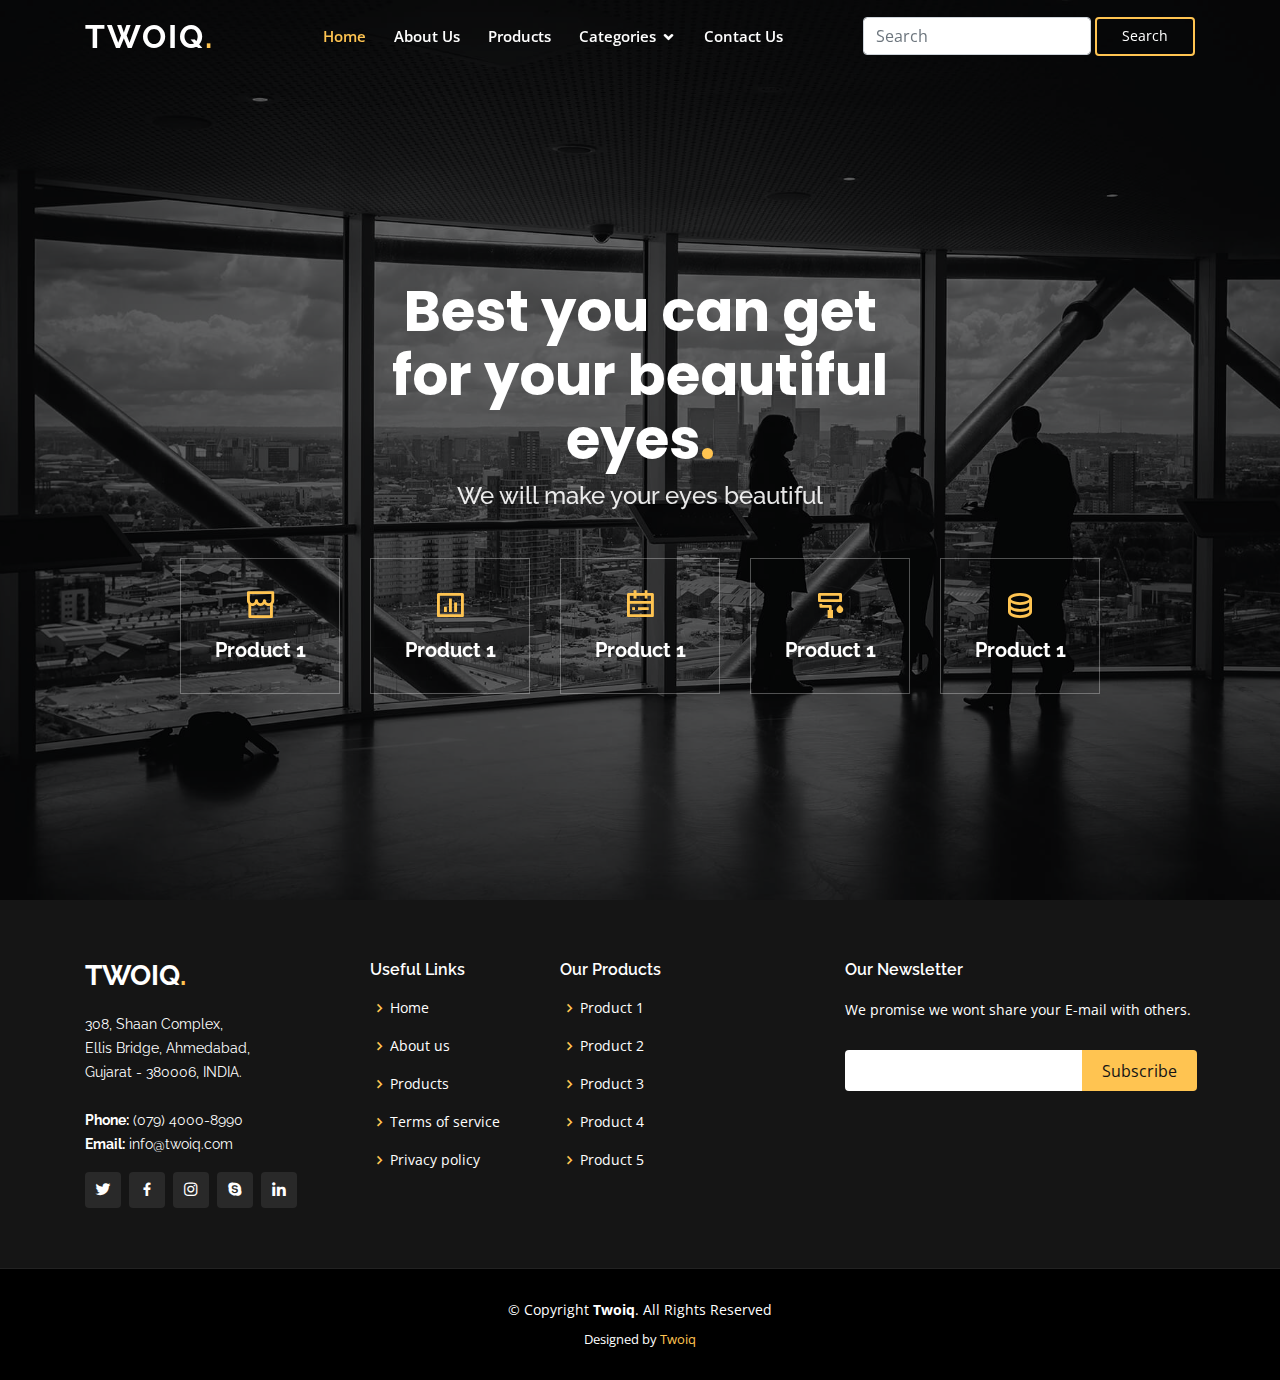
<file: Eyewear/index.html>
<!DOCTYPE html>
<html lang="en">

<head>
  <meta charset="utf-8">
  <meta content="width=device-width, initial-scale=1.0" name="viewport">

  <title>Home-twoiq</title>
  <meta content="" name="description">
  <meta content="" name="keywords">

  <!-- Favicons -->
  <link href="assets/img/favicon.png" rel="icon">
  <link href="assets/img/apple-touch-icon.png" rel="apple-touch-icon">

  <!-- Google Fonts -->
  <link href="https://fonts.googleapis.com/css?family=Open+Sans:300,300i,400,400i,600,600i,700,700i|Raleway:300,300i,400,400i,500,500i,600,600i,700,700i|Poppins:300,300i,400,400i,500,500i,600,600i,700,700i" rel="stylesheet">

  <!-- Vendor CSS Files -->
  <link href="assets/vendor/bootstrap/css/bootstrap.min.css" rel="stylesheet">
  <link href="assets/vendor/icofont/icofont.min.css" rel="stylesheet">
  <link href="assets/vendor/boxicons/css/boxicons.min.css" rel="stylesheet">
  <link href="assets/vendor/owl.carousel/assets/owl.carousel.min.css" rel="stylesheet">
  <link href="assets/vendor/venobox/venobox.css" rel="stylesheet">
  <link href="assets/vendor/remixicon/remixicon.css" rel="stylesheet">
  <link href="assets/vendor/aos/aos.css" rel="stylesheet">

  <!-- Template Main CSS File -->
  <link href="assets/css/style.css" rel="stylesheet">

  <!-- =======================================================
  * Template Name: Gp - v2.2.0
  * Template URL: https://bootstrapmade.com/gp-free-multipurpose-html-bootstrap-template/
  * Author: BootstrapMade.com
  * License: https://bootstrapmade.com/license/
  ======================================================== -->
</head>

<body>

  <!-- ======= Header ======= -->
  <header id="header" class="fixed-top ">
    <div class="container d-flex align-items-center justify-content-between">

      <h1 class="logo"><a href="index.html">Twoiq<span>.</span></a></h1>
      <!-- Uncomment below if you prefer to use an image logo -->
      <!-- <a href="index.html" class="logo"><img src="assets/img/logo.png" alt="" class="img-fluid"></a>-->

      <nav class="nav-menu d-none d-lg-block">
        <ul>
          <li class="active"><a href="index.html">Home</a></li>
          <li><a href="aboutus.html">About Us</a></li>
          <!-- <li><a href="#services">Categories</a></li> -->
          <li><a href="products.html">Products</a></li>
          <!-- <li><a href="#team">Team</a></li> -->
          <li class="drop-down"><a href="">Categories</a>
            <ul>
              <li><a href="#">Drop Down 1</a></li>
              <li class="drop-down"><a href="#">Deep Drop Down</a>
                <ul>
                  <li><a href="#">Deep Drop Down 1</a></li>
                  <li><a href="#">Deep Drop Down 2</a></li>
                  <li><a href="#">Deep Drop Down 3</a></li>
                  <li><a href="#">Deep Drop Down 4</a></li>
                  <li><a href="#">Deep Drop Down 5</a></li>
                </ul>
              </li>
              <li><a href="#">Drop Down 2</a></li>
              <li><a href="#">Drop Down 3</a></li>
              <li><a href="#">Drop Down 4</a></li>
            </ul>
          </li>
          <li><a href="contactUs.html">Contact Us</a></li>

        </ul>
      </nav><!-- .nav-menu -->

      <form class="d-flex">
        <input class="form-control me-2 mr-1" type="search" placeholder="Search" aria-label="Search">
        <a href="search.html" class="get-started-btn scrollto">Search</a>
      </form>
      

    </div>
  </header><!-- End Header -->

  <!-- ======= Hero Section ======= -->
  <section id="hero" class="d-flex align-items-center justify-content-center">
    <div class="container" data-aos="fade-up">

      <div class="row justify-content-center" data-aos="fade-up" data-aos-delay="150">
        <div class="col-xl-6 col-lg-8">
          <h1>Best you can get for your beautiful eyes<span>.</span></h1>
          <h2>We will make your eyes beautiful</h2>
        </div>
      </div>

      <div class="row mt-5 justify-content-center" data-aos="zoom-in" data-aos-delay="250">
        <div class="col-xl-2 col-md-4 col-6">
          <div class="icon-box">
            <i class="ri-store-line"></i>
            <h3><a href="">Product 1</a></h3>
          </div>
        </div>
        <div class="col-xl-2 col-md-4 col-6 ">
          <div class="icon-box">
            <i class="ri-bar-chart-box-line"></i>
            <h3><a href="">Product 1</a></h3>
          </div>
        </div>
        <div class="col-xl-2 col-md-4 col-6 mt-4 mt-md-0">
          <div class="icon-box">
            <i class="ri-calendar-todo-line"></i>
            <h3><a href="">Product 1</a></h3>
          </div>
        </div>
        <div class="col-xl-2 col-md-4 col-6 mt-4 mt-xl-0">
          <div class="icon-box">
            <i class="ri-paint-brush-line"></i>
            <h3><a href="">Product 1</a></h3>
          </div>
        </div>
        <div class="col-xl-2 col-md-4 col-6 mt-4 mt-xl-0">
          <div class="icon-box">
            <i class="ri-database-2-line"></i>
            <h3><a href="">Product 1</a></h3>
          </div>
        </div>
      </div>

    </div>
  </section><!-- End Hero -->

  <main id="main">

    

  </main><!-- End #main -->

  <!-- ======= Footer ======= -->
  <footer id="footer">
    <div class="footer-top">
      <div class="container">
        <div class="row">

          <div class="col-lg-3 col-md-6">
            <div class="footer-info">
              <h3>twoiq<span>.</span></h3>
              <p>
                308, Shaan Complex, <br>
                Ellis Bridge, Ahmedabad, <br>
                Gujarat - 380006, INDIA. <br><br>
                <strong>Phone:</strong> (079) 4000-8990<br>
                <strong>Email:</strong> info@twoiq.com<br>
              </p>
              <div class="social-links mt-3">
                <a href="#" class="twitter"><i class="bx bxl-twitter"></i></a>
                <a href="#" class="facebook"><i class="bx bxl-facebook"></i></a>
                <a href="#" class="instagram"><i class="bx bxl-instagram"></i></a>
                <a href="#" class="google-plus"><i class="bx bxl-skype"></i></a>
                <a href="#" class="linkedin"><i class="bx bxl-linkedin"></i></a>
              </div>
            </div>
          </div>

          <div class="col-lg-2 col-md-6 footer-links">
            <h4>Useful Links</h4>
            <ul>
              <li><i class="bx bx-chevron-right"></i> <a href="#">Home</a></li>
              <li><i class="bx bx-chevron-right"></i> <a href="#">About us</a></li>
              <li><i class="bx bx-chevron-right"></i> <a href="#">Products</a></li>
              <li><i class="bx bx-chevron-right"></i> <a href="#">Terms of service</a></li>
              <li><i class="bx bx-chevron-right"></i> <a href="#">Privacy policy</a></li>
            </ul>
          </div>

          <div class="col-lg-3 col-md-6 footer-links">
            <h4>Our Products</h4>
            <ul>
              <li><i class="bx bx-chevron-right"></i> <a href="#">Product 1</a></li>
              <li><i class="bx bx-chevron-right"></i> <a href="#">Product 2</a></li>
              <li><i class="bx bx-chevron-right"></i> <a href="#">Product 3</a></li>
              <li><i class="bx bx-chevron-right"></i> <a href="#">Product 4</a></li>
              <li><i class="bx bx-chevron-right"></i> <a href="#">Product 5</a></li>
            </ul>
          </div>

          <div class="col-lg-4 col-md-6 footer-newsletter">
            <h4>Our Newsletter</h4>
            <p>We promise we wont share your E-mail with others.</p>
            <form action="" method="post">
              <input type="email" name="email"><input type="submit" value="Subscribe">
            </form>

          </div>

        </div>
      </div>
    </div>

    <div class="container">
      <div class="copyright">
        &copy; Copyright <strong><span>Twoiq</span></strong>. All Rights Reserved
      </div>
      <div class="credits">
        <!-- All the links in the footer should remain intact. -->
        <!-- You can delete the links only if you purchased the pro version. -->
        <!-- Licensing information: https://bootstrapmade.com/license/ -->
        <!-- Purchase the pro version with working PHP/AJAX contact form: https://bootstrapmade.com/gp-free-multipurpose-html-bootstrap-template/ -->
        Designed by <a href="https://twoiq.com/">Twoiq</a>
      </div>
    </div>
  </footer><!-- End Footer -->

  <a href="#" class="back-to-top"><i class="ri-arrow-up-line"></i></a>
  <div id="preloader"></div>

  <!-- Vendor JS Files -->
  <script src="assets/vendor/jquery/jquery.min.js"></script>
  <script src="assets/vendor/bootstrap/js/bootstrap.bundle.min.js"></script>
  <script src="assets/vendor/jquery.easing/jquery.easing.min.js"></script>
  <script src="assets/vendor/php-email-form/validate.js"></script>
  <script src="assets/vendor/owl.carousel/owl.carousel.min.js"></script>
  <script src="assets/vendor/isotope-layout/isotope.pkgd.min.js"></script>
  <script src="assets/vendor/venobox/venobox.min.js"></script>
  <script src="assets/vendor/waypoints/jquery.waypoints.min.js"></script>
  <script src="assets/vendor/counterup/counterup.min.js"></script>
  <script src="assets/vendor/aos/aos.js"></script>

  <!-- Template Main JS File -->
  <script src="assets/js/main.js"></script>

</body>

</html>
</file>
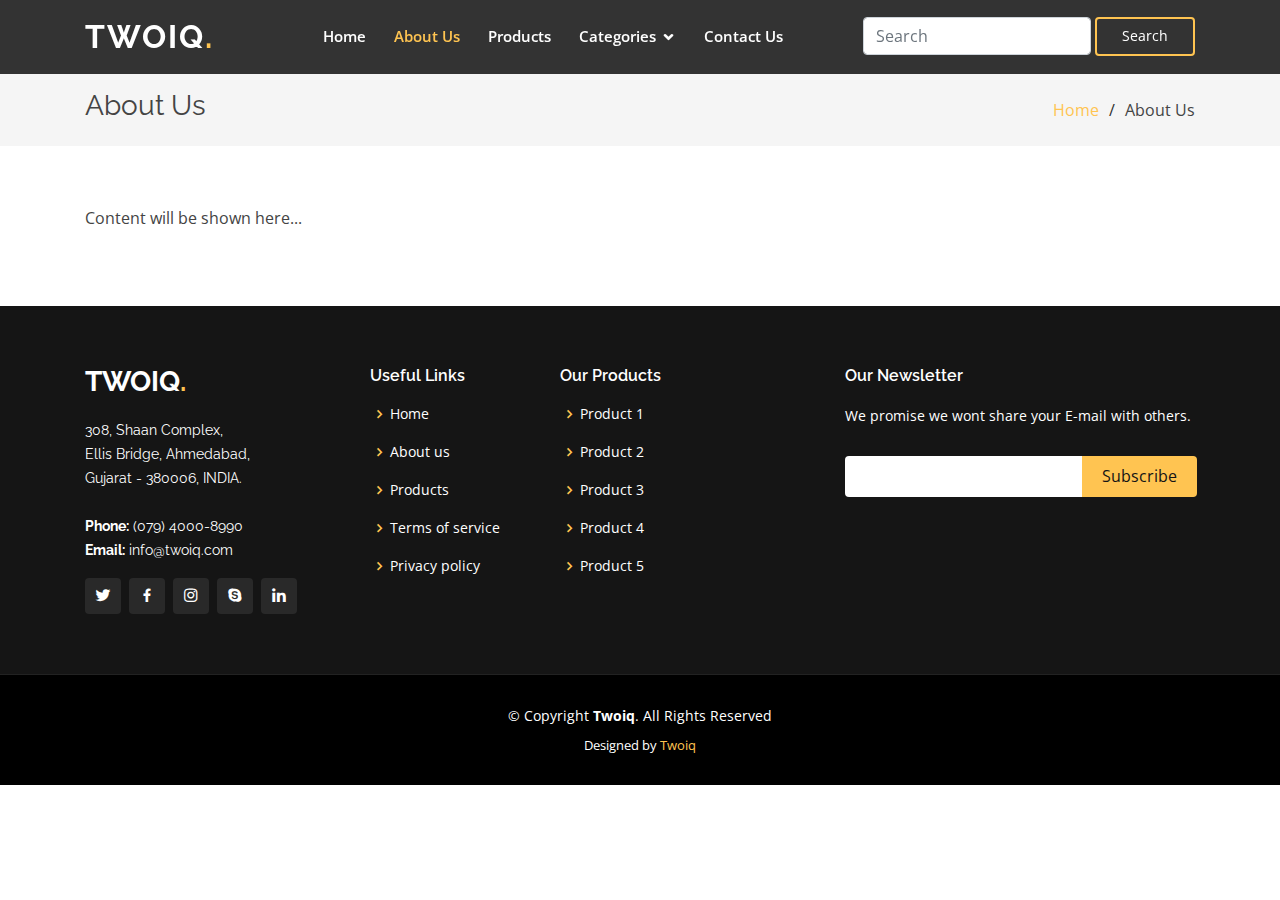
<file: Eyewear/aboutus.html>
<!DOCTYPE html>
<html lang="en">

<head>
  <meta charset="utf-8">
  <meta content="width=device-width, initial-scale=1.0" name="viewport">

  <title>About Us-Twoiq</title>
  <meta content="" name="description">
  <meta content="" name="keywords">

  <!-- Favicons -->
  <link href="assets/img/favicon.png" rel="icon">
  <link href="assets/img/apple-touch-icon.png" rel="apple-touch-icon">

  <!-- Google Fonts -->
  <link href="https://fonts.googleapis.com/css?family=Open+Sans:300,300i,400,400i,600,600i,700,700i|Raleway:300,300i,400,400i,500,500i,600,600i,700,700i|Poppins:300,300i,400,400i,500,500i,600,600i,700,700i" rel="stylesheet">

  <!-- Vendor CSS Files -->
  <link href="assets/vendor/bootstrap/css/bootstrap.min.css" rel="stylesheet">
  <link href="assets/vendor/icofont/icofont.min.css" rel="stylesheet">
  <link href="assets/vendor/boxicons/css/boxicons.min.css" rel="stylesheet">
  <link href="assets/vendor/owl.carousel/assets/owl.carousel.min.css" rel="stylesheet">
  <link href="assets/vendor/venobox/venobox.css" rel="stylesheet">
  <link href="assets/vendor/remixicon/remixicon.css" rel="stylesheet">
  <link href="assets/vendor/aos/aos.css" rel="stylesheet">

  <!-- Template Main CSS File -->
  <link href="assets/css/style.css" rel="stylesheet">

  <!-- =======================================================
  * Template Name: Gp - v2.2.0
  * Template URL: https://bootstrapmade.com/gp-free-multipurpose-html-bootstrap-template/
  * Author: BootstrapMade.com
  * License: https://bootstrapmade.com/license/
  ======================================================== -->
</head>

<body>

  <!-- ======= Header ======= -->
  <header id="header" class="fixed-top header-inner-pages">
    <div class="container d-flex align-items-center justify-content-between">

      <h1 class="logo"><a href="index.html">Twoiq<span>.</span></a></h1>
      <!-- Uncomment below if you prefer to use an image logo -->
      <!-- <a href="index.html" class="logo"><img src="assets/img/logo.png" alt="" class="img-fluid"></a>-->

      <nav class="nav-menu d-none d-lg-block">
        <ul>
          <li><a href="index.html">Home</a></li>
          <li class="active"><a href="aboutus.html">About Us</a></li>
          <!-- <li><a href="#services">Categories</a></li> -->
          <li><a href="products.html">Products</a></li>
          <!-- <li><a href="#team">Contact Us</a></li> -->
          <li class="drop-down"><a href="categories.html">Categories</a>
            <ul>
              <li><a href="#">Drop Down 1</a></li>
              <li class="drop-down"><a href="#">Deep Drop Down</a>
                <ul>
                  <li><a href="#">Deep Drop Down 1</a></li>
                  <li><a href="#">Deep Drop Down 2</a></li>
                  <li><a href="#">Deep Drop Down 3</a></li>
                  <li><a href="#">Deep Drop Down 4</a></li>
                  <li><a href="#">Deep Drop Down 5</a></li>
                </ul>
              </li>
              <li><a href="#">Drop Down 2</a></li>
              <li><a href="#">Drop Down 3</a></li>
              <li><a href="#">Drop Down 4</a></li>
            </ul>
          </li>
          <li><a href="contactUs.html">Contact Us</a></li>

        </ul>
      </nav><!-- .nav-menu -->

      <form class="d-flex">
        <input class="form-control me-2 mr-1" type="search" placeholder="Search" aria-label="Search">
        <a href="search.html" class="get-started-btn scrollto">Search</a>
      </form>
      

    </div>
  </header><!-- End Header -->

  <main id="main">

    <!-- ======= Breadcrumbs ======= -->
    <section class="breadcrumbs">
      <div class="container">

        <div class="d-flex justify-content-between align-items-center">
          <h2>About Us</h2>
          <ol>
            <li><a href="index.html">Home</a></li>
            <li>About Us</li>
          </ol>
        </div>

      </div>
    </section><!-- End Breadcrumbs -->

    <section class="inner-page">
      <div class="container">
        <p>
          Content will be shown here...
        </p>
      </div>
    </section>

  </main><!-- End #main -->

  <!-- ======= Footer ======= -->
  <footer id="footer">
    <div class="footer-top">
      <div class="container">
        <div class="row">

          <div class="col-lg-3 col-md-6">
            <div class="footer-info">
              <h3>Twoiq<span>.</span></h3>
              <p>
                308, Shaan Complex, <br>
                Ellis Bridge, Ahmedabad, <br>
                Gujarat - 380006, INDIA. <br><br>
                <strong>Phone:</strong> (079) 4000-8990<br>
                <strong>Email:</strong> info@twoiq.com<br>
              </p>
              <div class="social-links mt-3">
                <a href="#" class="twitter"><i class="bx bxl-twitter"></i></a>
                <a href="#" class="facebook"><i class="bx bxl-facebook"></i></a>
                <a href="#" class="instagram"><i class="bx bxl-instagram"></i></a>
                <a href="#" class="google-plus"><i class="bx bxl-skype"></i></a>
                <a href="#" class="linkedin"><i class="bx bxl-linkedin"></i></a>
              </div>
            </div>
          </div>

          <div class="col-lg-2 col-md-6 footer-links">
            <h4>Useful Links</h4>
            <ul>
              <li><i class="bx bx-chevron-right"></i> <a href="#">Home</a></li>
              <li><i class="bx bx-chevron-right"></i> <a href="#">About us</a></li>
              <li><i class="bx bx-chevron-right"></i> <a href="#">Products</a></li>
              <li><i class="bx bx-chevron-right"></i> <a href="#">Terms of service</a></li>
              <li><i class="bx bx-chevron-right"></i> <a href="#">Privacy policy</a></li>
            </ul>
          </div>

          <div class="col-lg-3 col-md-6 footer-links">
            <h4>Our Products</h4>
            <ul>
              <li><i class="bx bx-chevron-right"></i> <a href="#">Product 1</a></li>
              <li><i class="bx bx-chevron-right"></i> <a href="#">Product 2</a></li>
              <li><i class="bx bx-chevron-right"></i> <a href="#">Product 3</a></li>
              <li><i class="bx bx-chevron-right"></i> <a href="#">Product 4</a></li>
              <li><i class="bx bx-chevron-right"></i> <a href="#">Product 5</a></li>
            </ul>
          </div>

          <div class="col-lg-4 col-md-6 footer-newsletter">
            <h4>Our Newsletter</h4>
            <p>We promise we wont share your E-mail with others.</p>
            <form action="" method="post">
              <input type="email" name="email"><input type="submit" value="Subscribe">
            </form>

          </div>

        </div>
      </div>
    </div>

    <div class="container">
      <div class="copyright">
        &copy; Copyright <strong><span>Twoiq</span></strong>. All Rights Reserved
      </div>
      <div class="credits">
        <!-- All the links in the footer should remain intact. -->
        <!-- You can delete the links only if you purchased the pro version. -->
        <!-- Licensing information: https://bootstrapmade.com/license/ -->
        <!-- Purchase the pro version with working PHP/AJAX contact form: https://bootstrapmade.com/gp-free-multipurpose-html-bootstrap-template/ -->
        Designed by <a href="https://twoiq.com/">Twoiq</a>
      </div>
    </div>
  </footer><!-- End Footer -->

  <a href="#" class="back-to-top"><i class="ri-arrow-up-line"></i></a>
  <div id="preloader"></div>

  <!-- Vendor JS Files -->
  <script src="assets/vendor/jquery/jquery.min.js"></script>
  <script src="assets/vendor/bootstrap/js/bootstrap.bundle.min.js"></script>
  <script src="assets/vendor/jquery.easing/jquery.easing.min.js"></script>
  <script src="assets/vendor/php-email-form/validate.js"></script>
  <script src="assets/vendor/owl.carousel/owl.carousel.min.js"></script>
  <script src="assets/vendor/isotope-layout/isotope.pkgd.min.js"></script>
  <script src="assets/vendor/venobox/venobox.min.js"></script>
  <script src="assets/vendor/waypoints/jquery.waypoints.min.js"></script>
  <script src="assets/vendor/counterup/counterup.min.js"></script>
  <script src="assets/vendor/aos/aos.js"></script>

  <!-- Template Main JS File -->
  <script src="assets/js/main.js"></script>

</body>

</html>
</file>
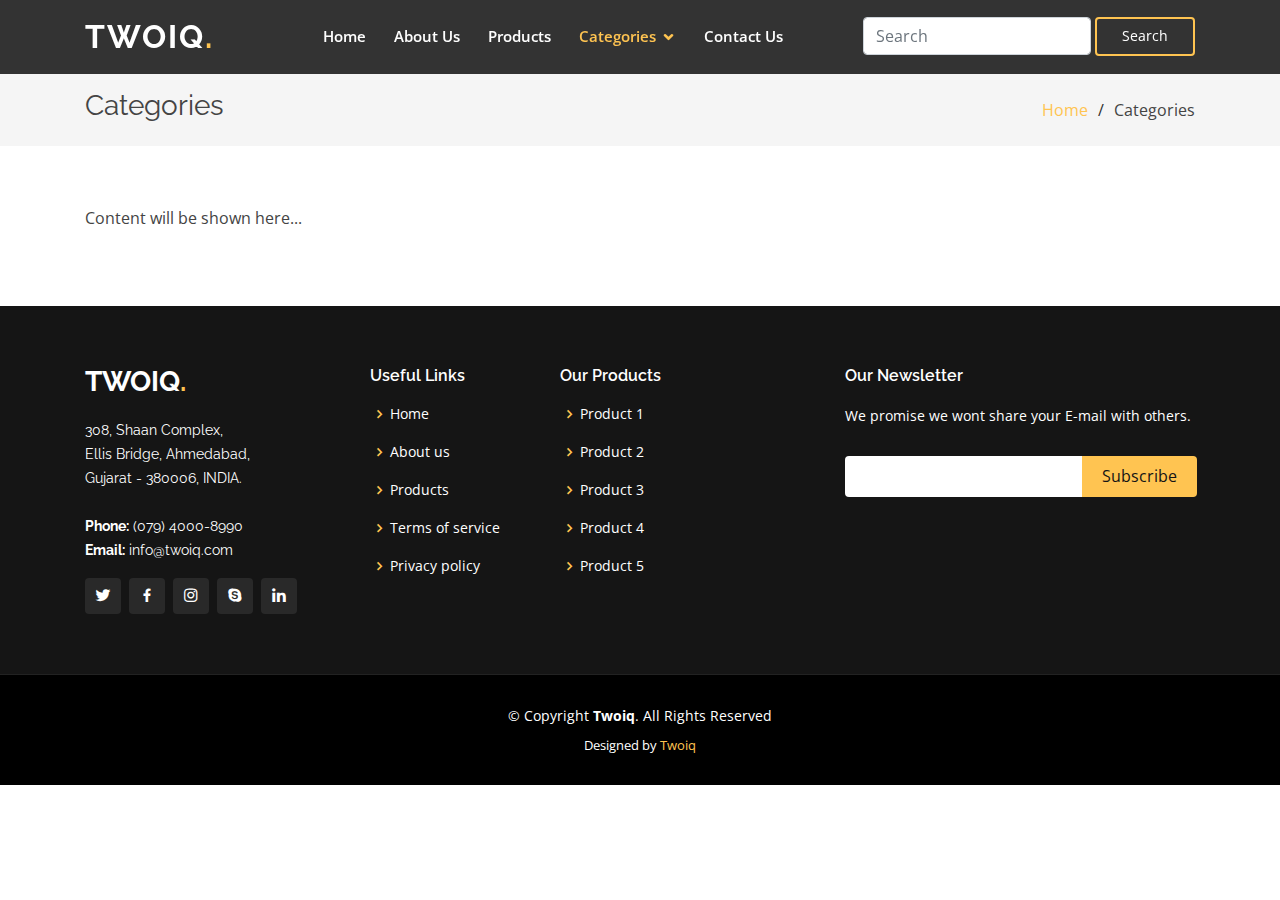
<file: Eyewear/categories.html>
<!DOCTYPE html>
<html lang="en">

<head>
  <meta charset="utf-8">
  <meta content="width=device-width, initial-scale=1.0" name="viewport">

  <title>Categories-Twoiq</title>
  <meta content="" name="description">
  <meta content="" name="keywords">

  <!-- Favicons -->
  <link href="assets/img/favicon.png" rel="icon">
  <link href="assets/img/apple-touch-icon.png" rel="apple-touch-icon">

  <!-- Google Fonts -->
  <link href="https://fonts.googleapis.com/css?family=Open+Sans:300,300i,400,400i,600,600i,700,700i|Raleway:300,300i,400,400i,500,500i,600,600i,700,700i|Poppins:300,300i,400,400i,500,500i,600,600i,700,700i" rel="stylesheet">

  <!-- Vendor CSS Files -->
  <link href="assets/vendor/bootstrap/css/bootstrap.min.css" rel="stylesheet">
  <link href="assets/vendor/icofont/icofont.min.css" rel="stylesheet">
  <link href="assets/vendor/boxicons/css/boxicons.min.css" rel="stylesheet">
  <link href="assets/vendor/owl.carousel/assets/owl.carousel.min.css" rel="stylesheet">
  <link href="assets/vendor/venobox/venobox.css" rel="stylesheet">
  <link href="assets/vendor/remixicon/remixicon.css" rel="stylesheet">
  <link href="assets/vendor/aos/aos.css" rel="stylesheet">

  <!-- Template Main CSS File -->
  <link href="assets/css/style.css" rel="stylesheet">

  <!-- =======================================================
  * Template Name: Gp - v2.2.0
  * Template URL: https://bootstrapmade.com/gp-free-multipurpose-html-bootstrap-template/
  * Author: BootstrapMade.com
  * License: https://bootstrapmade.com/license/
  ======================================================== -->
</head>

<body>

  <!-- ======= Header ======= -->
  <header id="header" class="fixed-top header-inner-pages">
    <div class="container d-flex align-items-center justify-content-between">

      <h1 class="logo"><a href="index.html">Twoiq<span>.</span></a></h1>
      <!-- Uncomment below if you prefer to use an image logo -->
      <!-- <a href="index.html" class="logo"><img src="assets/img/logo.png" alt="" class="img-fluid"></a>-->

      <nav class="nav-menu d-none d-lg-block">
        <ul>
          <li><a href="index.html">Home</a></li>
          <li><a href="aboutus.html">About Us</a></li>
          <!-- <li><a href="#services">Categories</a></li> -->
          <li><a href="products.html">Products</a></li>
          <!-- <li><a href="#team">Contact Us</a></li> -->
          <li class=" active drop-down"><a href="categories.html">Categories</a>
            <ul>
              <li><a href="#">Drop Down 1</a></li>
              <li class="drop-down"><a href="#">Deep Drop Down</a>
                <ul>
                  <li><a href="#">Deep Drop Down 1</a></li>
                  <li><a href="#">Deep Drop Down 2</a></li>
                  <li><a href="#">Deep Drop Down 3</a></li>
                  <li><a href="#">Deep Drop Down 4</a></li>
                  <li><a href="#">Deep Drop Down 5</a></li>
                </ul>
              </li>
              <li><a href="#">Drop Down 2</a></li>
              <li><a href="#">Drop Down 3</a></li>
              <li><a href="#">Drop Down 4</a></li>
            </ul>
          </li>
          <li><a href="contactUs.html">Contact Us</a></li>

        </ul>
      </nav><!-- .nav-menu -->

      <form class="d-flex">
        <input class="form-control me-2 mr-1" type="search" placeholder="Search" aria-label="Search">
        <a href="search.html" class="get-started-btn scrollto">Search</a>
      </form>
      

    </div>
  </header><!-- End Header -->

  <main id="main">

    <!-- ======= Breadcrumbs ======= -->
    <section class="breadcrumbs">
      <div class="container">

        <div class="d-flex justify-content-between align-items-center">
          <h2>Categories</h2>
          <ol>
            <li><a href="index.html">Home</a></li>
            <li>Categories</li>
          </ol>
        </div>

      </div>
    </section><!-- End Breadcrumbs -->

    <section class="inner-page">
      <div class="container">
        <p>
          Content will be shown here...
        </p>
      </div>
    </section>

  </main><!-- End #main -->

  <!-- ======= Footer ======= -->
  <footer id="footer">
    <div class="footer-top">
      <div class="container">
        <div class="row">

          <div class="col-lg-3 col-md-6">
            <div class="footer-info">
              <h3>Twoiq<span>.</span></h3>
              <p>
                308, Shaan Complex, <br>
                Ellis Bridge, Ahmedabad, <br>
                Gujarat - 380006, INDIA. <br><br>
                <strong>Phone:</strong> (079) 4000-8990<br>
                <strong>Email:</strong> info@twoiq.com<br>
              </p>
              <div class="social-links mt-3">
                <a href="#" class="twitter"><i class="bx bxl-twitter"></i></a>
                <a href="#" class="facebook"><i class="bx bxl-facebook"></i></a>
                <a href="#" class="instagram"><i class="bx bxl-instagram"></i></a>
                <a href="#" class="google-plus"><i class="bx bxl-skype"></i></a>
                <a href="#" class="linkedin"><i class="bx bxl-linkedin"></i></a>
              </div>
            </div>
          </div>

          <div class="col-lg-2 col-md-6 footer-links">
            <h4>Useful Links</h4>
            <ul>
              <li><i class="bx bx-chevron-right"></i> <a href="#">Home</a></li>
              <li><i class="bx bx-chevron-right"></i> <a href="#">About us</a></li>
              <li><i class="bx bx-chevron-right"></i> <a href="#">Products</a></li>
              <li><i class="bx bx-chevron-right"></i> <a href="#">Terms of service</a></li>
              <li><i class="bx bx-chevron-right"></i> <a href="#">Privacy policy</a></li>
            </ul>
          </div>

          <div class="col-lg-3 col-md-6 footer-links">
            <h4>Our Products</h4>
            <ul>
              <li><i class="bx bx-chevron-right"></i> <a href="#">Product 1</a></li>
              <li><i class="bx bx-chevron-right"></i> <a href="#">Product 2</a></li>
              <li><i class="bx bx-chevron-right"></i> <a href="#">Product 3</a></li>
              <li><i class="bx bx-chevron-right"></i> <a href="#">Product 4</a></li>
              <li><i class="bx bx-chevron-right"></i> <a href="#">Product 5</a></li>
            </ul>
          </div>

          <div class="col-lg-4 col-md-6 footer-newsletter">
            <h4>Our Newsletter</h4>
            <p>We promise we wont share your E-mail with others.</p>
            <form action="" method="post">
              <input type="email" name="email"><input type="submit" value="Subscribe">
            </form>

          </div>

        </div>
      </div>
    </div>

    <div class="container">
      <div class="copyright">
        &copy; Copyright <strong><span>Twoiq</span></strong>. All Rights Reserved
      </div>
      <div class="credits">
        <!-- All the links in the footer should remain intact. -->
        <!-- You can delete the links only if you purchased the pro version. -->
        <!-- Licensing information: https://bootstrapmade.com/license/ -->
        <!-- Purchase the pro version with working PHP/AJAX contact form: https://bootstrapmade.com/gp-free-multipurpose-html-bootstrap-template/ -->
        Designed by <a href="https://twoiq.com/">Twoiq</a>
      </div>
    </div>
  </footer><!-- End Footer -->

  <a href="#" class="back-to-top"><i class="ri-arrow-up-line"></i></a>
  <div id="preloader"></div>

  <!-- Vendor JS Files -->
  <script src="assets/vendor/jquery/jquery.min.js"></script>
  <script src="assets/vendor/bootstrap/js/bootstrap.bundle.min.js"></script>
  <script src="assets/vendor/jquery.easing/jquery.easing.min.js"></script>
  <script src="assets/vendor/php-email-form/validate.js"></script>
  <script src="assets/vendor/owl.carousel/owl.carousel.min.js"></script>
  <script src="assets/vendor/isotope-layout/isotope.pkgd.min.js"></script>
  <script src="assets/vendor/venobox/venobox.min.js"></script>
  <script src="assets/vendor/waypoints/jquery.waypoints.min.js"></script>
  <script src="assets/vendor/counterup/counterup.min.js"></script>
  <script src="assets/vendor/aos/aos.js"></script>

  <!-- Template Main JS File -->
  <script src="assets/js/main.js"></script>

</body>

</html>
</file>
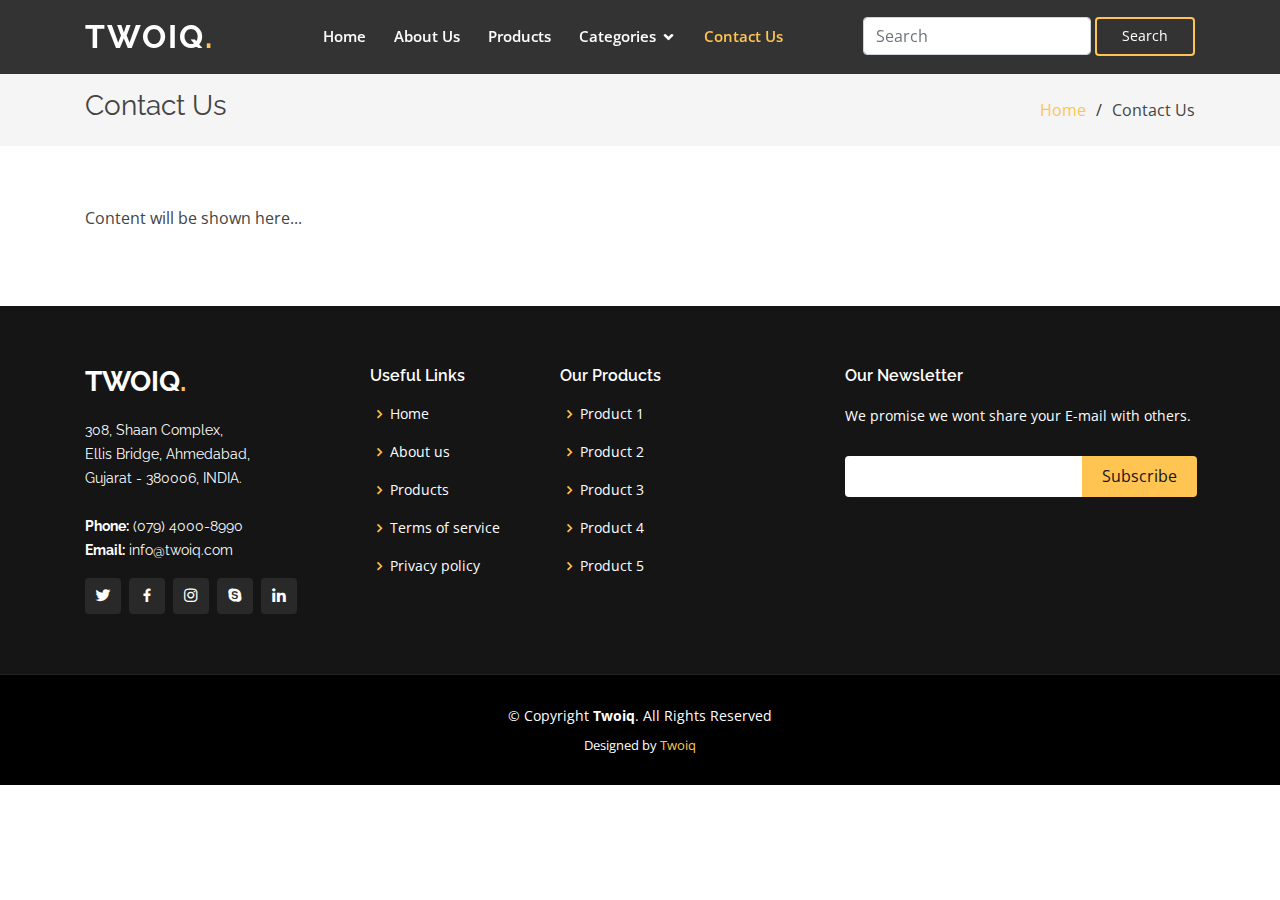
<file: Eyewear/contactUs.html>
<!DOCTYPE html>
<html lang="en">

<head>
  <meta charset="utf-8">
  <meta content="width=device-width, initial-scale=1.0" name="viewport">

  <title>Contact Us-Twoiq</title>
  <meta content="" name="description">
  <meta content="" name="keywords">

  <!-- Favicons -->
  <link href="assets/img/favicon.png" rel="icon">
  <link href="assets/img/apple-touch-icon.png" rel="apple-touch-icon">

  <!-- Google Fonts -->
  <link href="https://fonts.googleapis.com/css?family=Open+Sans:300,300i,400,400i,600,600i,700,700i|Raleway:300,300i,400,400i,500,500i,600,600i,700,700i|Poppins:300,300i,400,400i,500,500i,600,600i,700,700i" rel="stylesheet">

  <!-- Vendor CSS Files -->
  <link href="assets/vendor/bootstrap/css/bootstrap.min.css" rel="stylesheet">
  <link href="assets/vendor/icofont/icofont.min.css" rel="stylesheet">
  <link href="assets/vendor/boxicons/css/boxicons.min.css" rel="stylesheet">
  <link href="assets/vendor/owl.carousel/assets/owl.carousel.min.css" rel="stylesheet">
  <link href="assets/vendor/venobox/venobox.css" rel="stylesheet">
  <link href="assets/vendor/remixicon/remixicon.css" rel="stylesheet">
  <link href="assets/vendor/aos/aos.css" rel="stylesheet">

  <!-- Template Main CSS File -->
  <link href="assets/css/style.css" rel="stylesheet">

  <!-- =======================================================
  * Template Name: Gp - v2.2.0
  * Template URL: https://bootstrapmade.com/gp-free-multipurpose-html-bootstrap-template/
  * Author: BootstrapMade.com
  * License: https://bootstrapmade.com/license/
  ======================================================== -->
</head>

<body>

  <!-- ======= Header ======= -->
  <header id="header" class="fixed-top header-inner-pages">
    <div class="container d-flex align-items-center justify-content-between">

      <h1 class="logo"><a href="index.html">Twoiq<span>.</span></a></h1>
      <!-- Uncomment below if you prefer to use an image logo -->
      <!-- <a href="index.html" class="logo"><img src="assets/img/logo.png" alt="" class="img-fluid"></a>-->

      <nav class="nav-menu d-none d-lg-block">
        <ul>
          <li><a href="index.html">Home</a></li>
          <li><a href="aboutus.html">About Us</a></li>
          <!-- <li><a href="#services">Categories</a></li> -->
          <li><a href="products.html">Products</a></li>
          <!-- <li><a href="#team">Contact Us</a></li> -->
          <li class="drop-down"><a href="categories.html">Categories</a>
            <ul>
              <li><a href="#">Drop Down 1</a></li>
              <li class="drop-down"><a href="#">Deep Drop Down</a>
                <ul>
                  <li><a href="#">Deep Drop Down 1</a></li>
                  <li><a href="#">Deep Drop Down 2</a></li>
                  <li><a href="#">Deep Drop Down 3</a></li>
                  <li><a href="#">Deep Drop Down 4</a></li>
                  <li><a href="#">Deep Drop Down 5</a></li>
                </ul>
              </li>
              <li><a href="#">Drop Down 2</a></li>
              <li><a href="#">Drop Down 3</a></li>
              <li><a href="#">Drop Down 4</a></li>
            </ul>
          </li>
          <li class="active"><a href="contactUs.html">Contact Us</a></li>

        </ul>
      </nav><!-- .nav-menu -->

      <form class="d-flex">
        <input class="form-control me-2 mr-1" type="search" placeholder="Search" aria-label="Search">
        <a href="search.html" class="get-started-btn scrollto">Search</a>
      </form>
      

    </div>
  </header><!-- End Header -->

  <main id="main">

    <!-- ======= Breadcrumbs ======= -->
    <section class="breadcrumbs">
      <div class="container">

        <div class="d-flex justify-content-between align-items-center">
          <h2>Contact Us</h2>
          <ol>
            <li><a href="index.html">Home</a></li>
            <li>Contact Us</li>
          </ol>
        </div>

      </div>
    </section><!-- End Breadcrumbs -->

    <section class="inner-page">
      <div class="container">
        <p>
          Content will be shown here...
        </p>
      </div>
    </section>

    

  </main><!-- End #main -->

  <!-- ======= Footer ======= -->
  <footer id="footer">
    <div class="footer-top">
      <div class="container">
        <div class="row">

          <div class="col-lg-3 col-md-6">
            <div class="footer-info">
              <h3>Twoiq<span>.</span></h3>
              <p>
                308, Shaan Complex, <br>
                Ellis Bridge, Ahmedabad, <br>
                Gujarat - 380006, INDIA. <br><br>
                <strong>Phone:</strong> (079) 4000-8990<br>
                <strong>Email:</strong> info@twoiq.com<br>
              </p>
              <div class="social-links mt-3">
                <a href="#" class="twitter"><i class="bx bxl-twitter"></i></a>
                <a href="#" class="facebook"><i class="bx bxl-facebook"></i></a>
                <a href="#" class="instagram"><i class="bx bxl-instagram"></i></a>
                <a href="#" class="google-plus"><i class="bx bxl-skype"></i></a>
                <a href="#" class="linkedin"><i class="bx bxl-linkedin"></i></a>
              </div>
            </div>
          </div>

          <div class="col-lg-2 col-md-6 footer-links">
            <h4>Useful Links</h4>
            <ul>
              <li><i class="bx bx-chevron-right"></i> <a href="#">Home</a></li>
              <li><i class="bx bx-chevron-right"></i> <a href="#">About us</a></li>
              <li><i class="bx bx-chevron-right"></i> <a href="#">Products</a></li>
              <li><i class="bx bx-chevron-right"></i> <a href="#">Terms of service</a></li>
              <li><i class="bx bx-chevron-right"></i> <a href="#">Privacy policy</a></li>
            </ul>
          </div>

          <div class="col-lg-3 col-md-6 footer-links">
            <h4>Our Products</h4>
            <ul>
              <li><i class="bx bx-chevron-right"></i> <a href="#">Product 1</a></li>
              <li><i class="bx bx-chevron-right"></i> <a href="#">Product 2</a></li>
              <li><i class="bx bx-chevron-right"></i> <a href="#">Product 3</a></li>
              <li><i class="bx bx-chevron-right"></i> <a href="#">Product 4</a></li>
              <li><i class="bx bx-chevron-right"></i> <a href="#">Product 5</a></li>
            </ul>
          </div>

          <div class="col-lg-4 col-md-6 footer-newsletter">
            <h4>Our Newsletter</h4>
            <p>We promise we wont share your E-mail with others.</p>
            <form action="" method="post">
              <input type="email" name="email"><input type="submit" value="Subscribe">
            </form>

          </div>

        </div>
      </div>
    </div>

    <div class="container">
      <div class="copyright">
        &copy; Copyright <strong><span>Twoiq</span></strong>. All Rights Reserved
      </div>
      <div class="credits">
        <!-- All the links in the footer should remain intact. -->
        <!-- You can delete the links only if you purchased the pro version. -->
        <!-- Licensing information: https://bootstrapmade.com/license/ -->
        <!-- Purchase the pro version with working PHP/AJAX contact form: https://bootstrapmade.com/gp-free-multipurpose-html-bootstrap-template/ -->
        Designed by <a href="https://twoiq.com/">Twoiq</a>
      </div>
    </div>
  </footer><!-- End Footer -->

  <a href="#" class="back-to-top"><i class="ri-arrow-up-line"></i></a>
  <div id="preloader"></div>

  <!-- Vendor JS Files -->
  <script src="assets/vendor/jquery/jquery.min.js"></script>
  <script src="assets/vendor/bootstrap/js/bootstrap.bundle.min.js"></script>
  <script src="assets/vendor/jquery.easing/jquery.easing.min.js"></script>
  <script src="assets/vendor/php-email-form/validate.js"></script>
  <script src="assets/vendor/owl.carousel/owl.carousel.min.js"></script>
  <script src="assets/vendor/isotope-layout/isotope.pkgd.min.js"></script>
  <script src="assets/vendor/venobox/venobox.min.js"></script>
  <script src="assets/vendor/waypoints/jquery.waypoints.min.js"></script>
  <script src="assets/vendor/counterup/counterup.min.js"></script>
  <script src="assets/vendor/aos/aos.js"></script>

  <!-- Template Main JS File -->
  <script src="assets/js/main.js"></script>

</body>

</html>
</file>
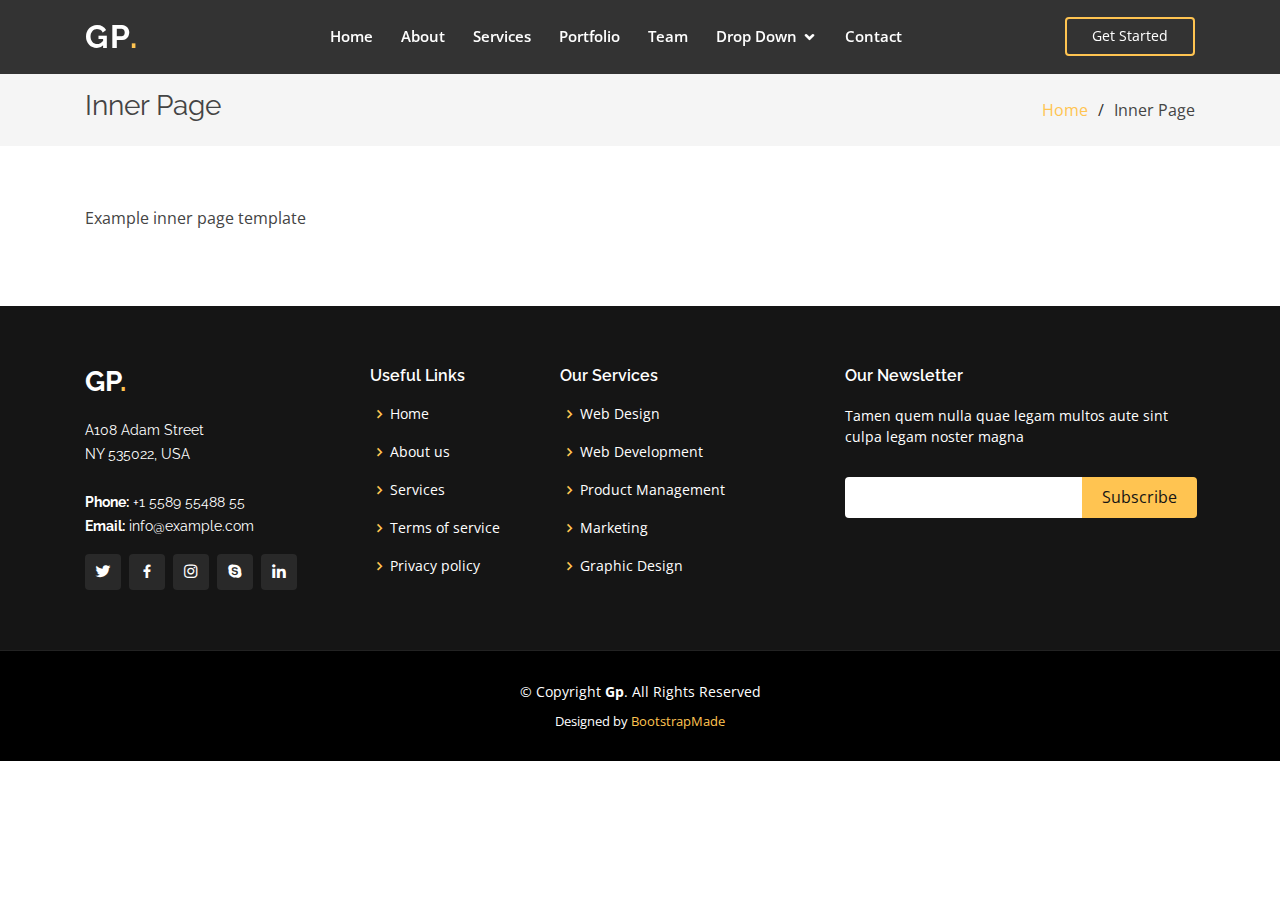
<file: Eyewear/inner-page.html>
<!DOCTYPE html>
<html lang="en">

<head>
  <meta charset="utf-8">
  <meta content="width=device-width, initial-scale=1.0" name="viewport">

  <title>Inner Page - Gp Bootstrap Template</title>
  <meta content="" name="description">
  <meta content="" name="keywords">

  <!-- Favicons -->
  <link href="assets/img/favicon.png" rel="icon">
  <link href="assets/img/apple-touch-icon.png" rel="apple-touch-icon">

  <!-- Google Fonts -->
  <link href="https://fonts.googleapis.com/css?family=Open+Sans:300,300i,400,400i,600,600i,700,700i|Raleway:300,300i,400,400i,500,500i,600,600i,700,700i|Poppins:300,300i,400,400i,500,500i,600,600i,700,700i" rel="stylesheet">

  <!-- Vendor CSS Files -->
  <link href="assets/vendor/bootstrap/css/bootstrap.min.css" rel="stylesheet">
  <link href="assets/vendor/icofont/icofont.min.css" rel="stylesheet">
  <link href="assets/vendor/boxicons/css/boxicons.min.css" rel="stylesheet">
  <link href="assets/vendor/owl.carousel/assets/owl.carousel.min.css" rel="stylesheet">
  <link href="assets/vendor/venobox/venobox.css" rel="stylesheet">
  <link href="assets/vendor/remixicon/remixicon.css" rel="stylesheet">
  <link href="assets/vendor/aos/aos.css" rel="stylesheet">

  <!-- Template Main CSS File -->
  <link href="assets/css/style.css" rel="stylesheet">

  <!-- =======================================================
  * Template Name: Gp - v2.2.0
  * Template URL: https://bootstrapmade.com/gp-free-multipurpose-html-bootstrap-template/
  * Author: BootstrapMade.com
  * License: https://bootstrapmade.com/license/
  ======================================================== -->
</head>

<body>

  <!-- ======= Header ======= -->
  <header id="header" class="fixed-top header-inner-pages">
    <div class="container d-flex align-items-center justify-content-between">

      <h1 class="logo"><a href="index.html">Gp<span>.</span></a></h1>
      <!-- Uncomment below if you prefer to use an image logo -->
      <!-- <a href="index.html" class="logo"><img src="assets/img/logo.png" alt="" class="img-fluid"></a>-->

      <nav class="nav-menu d-none d-lg-block">
        <ul>
          <li><a href="index.html">Home</a></li>
          <li><a href="aboutus.html">About</a></li>
          <li><a href="#services">Services</a></li>
          <li><a href="#portfolio">Portfolio</a></li>
          <li><a href="#team">Team</a></li>
          <li class="drop-down"><a href="">Drop Down</a>
            <ul>
              <li><a href="#">Drop Down 1</a></li>
              <li class="drop-down"><a href="#">Deep Drop Down</a>
                <ul>
                  <li><a href="#">Deep Drop Down 1</a></li>
                  <li><a href="#">Deep Drop Down 2</a></li>
                  <li><a href="#">Deep Drop Down 3</a></li>
                  <li><a href="#">Deep Drop Down 4</a></li>
                  <li><a href="#">Deep Drop Down 5</a></li>
                </ul>
              </li>
              <li><a href="#">Drop Down 2</a></li>
              <li><a href="#">Drop Down 3</a></li>
              <li><a href="#">Drop Down 4</a></li>
            </ul>
          </li>
          <li><a href="#contact">Contact</a></li>

        </ul>
      </nav><!-- .nav-menu -->

      <a href="#about" class="get-started-btn scrollto">Get Started</a>

    </div>
  </header><!-- End Header -->

  <main id="main">

    <!-- ======= Breadcrumbs ======= -->
    <section class="breadcrumbs">
      <div class="container">

        <div class="d-flex justify-content-between align-items-center">
          <h2>Inner Page</h2>
          <ol>
            <li><a href="index.html">Home</a></li>
            <li>Inner Page</li>
          </ol>
        </div>

      </div>
    </section><!-- End Breadcrumbs -->

    <section class="inner-page">
      <div class="container">
        <p>
          Example inner page template
        </p>
      </div>
    </section>

  </main><!-- End #main -->

  <!-- ======= Footer ======= -->
  <footer id="footer">
    <div class="footer-top">
      <div class="container">
        <div class="row">

          <div class="col-lg-3 col-md-6">
            <div class="footer-info">
              <h3>Gp<span>.</span></h3>
              <p>
                A108 Adam Street <br>
                NY 535022, USA<br><br>
                <strong>Phone:</strong> +1 5589 55488 55<br>
                <strong>Email:</strong> info@example.com<br>
              </p>
              <div class="social-links mt-3">
                <a href="#" class="twitter"><i class="bx bxl-twitter"></i></a>
                <a href="#" class="facebook"><i class="bx bxl-facebook"></i></a>
                <a href="#" class="instagram"><i class="bx bxl-instagram"></i></a>
                <a href="#" class="google-plus"><i class="bx bxl-skype"></i></a>
                <a href="#" class="linkedin"><i class="bx bxl-linkedin"></i></a>
              </div>
            </div>
          </div>

          <div class="col-lg-2 col-md-6 footer-links">
            <h4>Useful Links</h4>
            <ul>
              <li><i class="bx bx-chevron-right"></i> <a href="#">Home</a></li>
              <li><i class="bx bx-chevron-right"></i> <a href="#">About us</a></li>
              <li><i class="bx bx-chevron-right"></i> <a href="#">Services</a></li>
              <li><i class="bx bx-chevron-right"></i> <a href="#">Terms of service</a></li>
              <li><i class="bx bx-chevron-right"></i> <a href="#">Privacy policy</a></li>
            </ul>
          </div>

          <div class="col-lg-3 col-md-6 footer-links">
            <h4>Our Services</h4>
            <ul>
              <li><i class="bx bx-chevron-right"></i> <a href="#">Web Design</a></li>
              <li><i class="bx bx-chevron-right"></i> <a href="#">Web Development</a></li>
              <li><i class="bx bx-chevron-right"></i> <a href="#">Product Management</a></li>
              <li><i class="bx bx-chevron-right"></i> <a href="#">Marketing</a></li>
              <li><i class="bx bx-chevron-right"></i> <a href="#">Graphic Design</a></li>
            </ul>
          </div>

          <div class="col-lg-4 col-md-6 footer-newsletter">
            <h4>Our Newsletter</h4>
            <p>Tamen quem nulla quae legam multos aute sint culpa legam noster magna</p>
            <form action="" method="post">
              <input type="email" name="email"><input type="submit" value="Subscribe">
            </form>

          </div>

        </div>
      </div>
    </div>

    <div class="container">
      <div class="copyright">
        &copy; Copyright <strong><span>Gp</span></strong>. All Rights Reserved
      </div>
      <div class="credits">
        <!-- All the links in the footer should remain intact. -->
        <!-- You can delete the links only if you purchased the pro version. -->
        <!-- Licensing information: https://bootstrapmade.com/license/ -->
        <!-- Purchase the pro version with working PHP/AJAX contact form: https://bootstrapmade.com/gp-free-multipurpose-html-bootstrap-template/ -->
        Designed by <a href="https://bootstrapmade.com/">BootstrapMade</a>
      </div>
    </div>
  </footer><!-- End Footer -->

  <a href="#" class="back-to-top"><i class="ri-arrow-up-line"></i></a>
  <div id="preloader"></div>

  <!-- Vendor JS Files -->
  <script src="assets/vendor/jquery/jquery.min.js"></script>
  <script src="assets/vendor/bootstrap/js/bootstrap.bundle.min.js"></script>
  <script src="assets/vendor/jquery.easing/jquery.easing.min.js"></script>
  <script src="assets/vendor/php-email-form/validate.js"></script>
  <script src="assets/vendor/owl.carousel/owl.carousel.min.js"></script>
  <script src="assets/vendor/isotope-layout/isotope.pkgd.min.js"></script>
  <script src="assets/vendor/venobox/venobox.min.js"></script>
  <script src="assets/vendor/waypoints/jquery.waypoints.min.js"></script>
  <script src="assets/vendor/counterup/counterup.min.js"></script>
  <script src="assets/vendor/aos/aos.js"></script>

  <!-- Template Main JS File -->
  <script src="assets/js/main.js"></script>

</body>

</html>
</file>
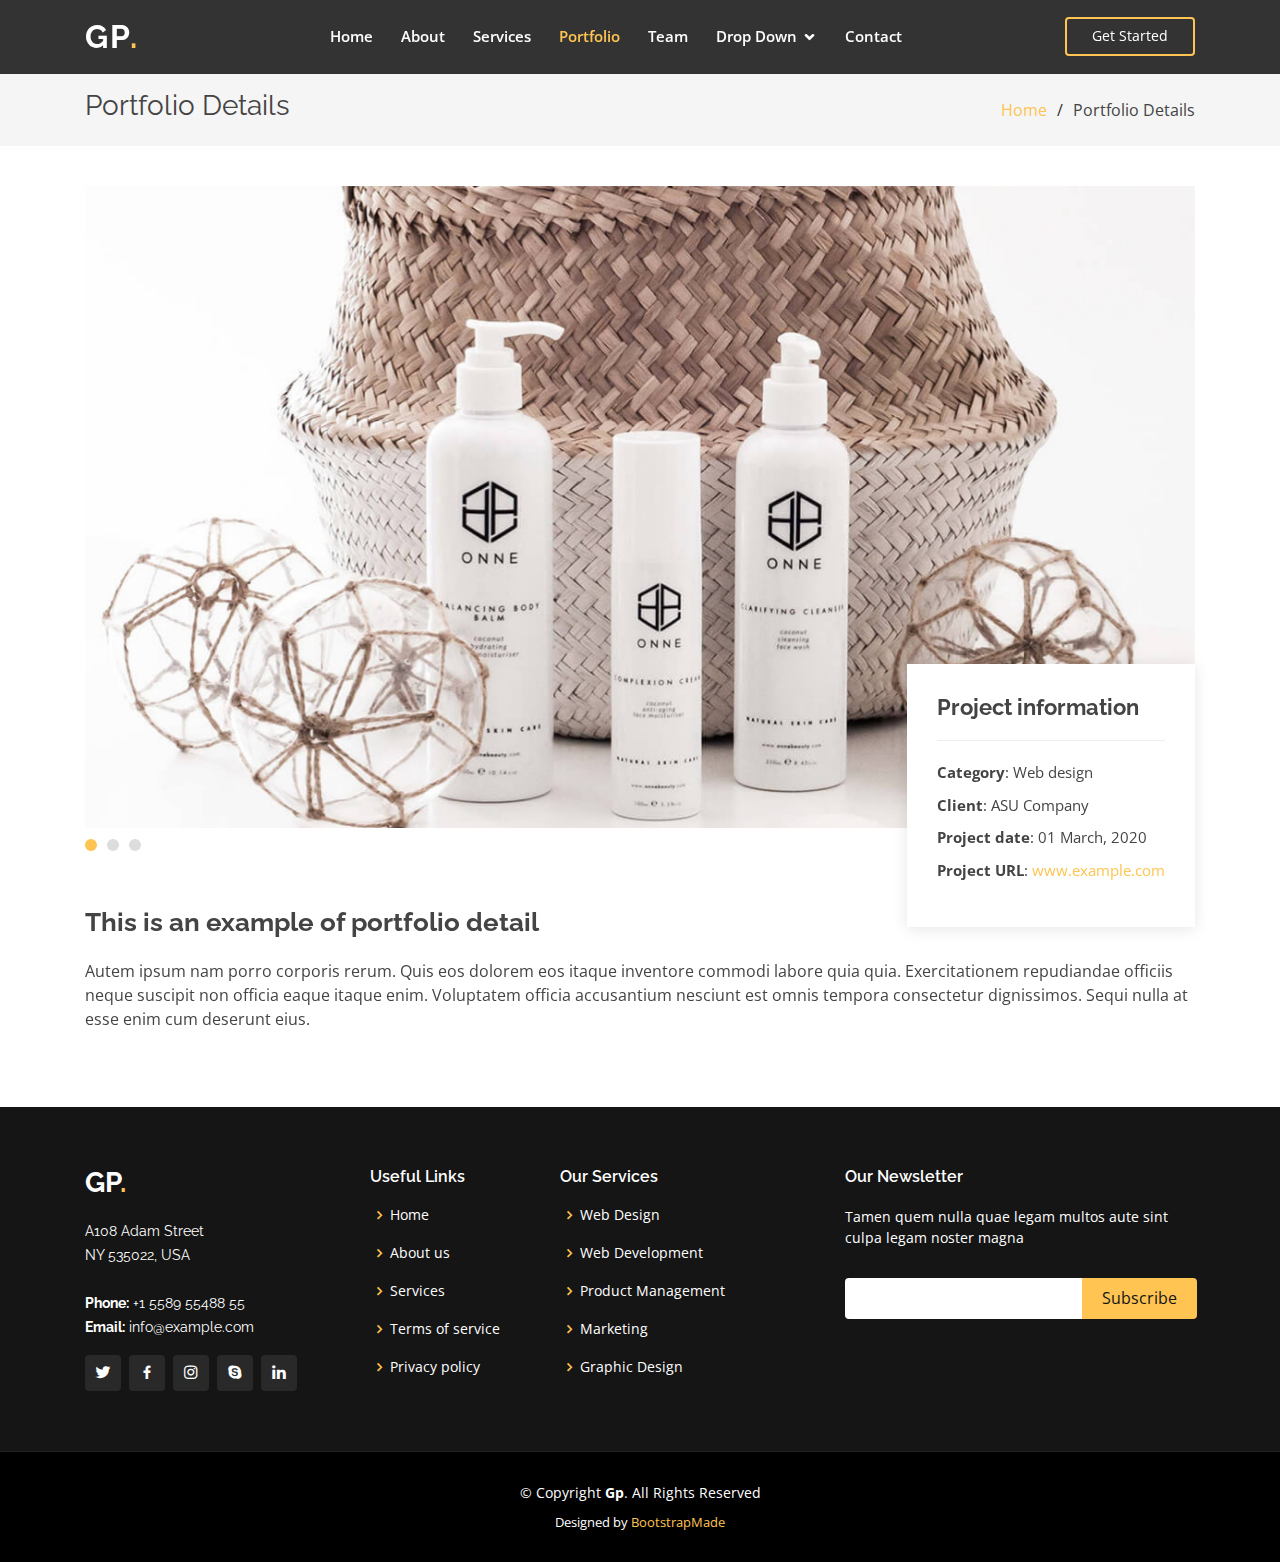
<file: Eyewear/portfolio-details.html>
<!DOCTYPE html>
<html lang="en">

<head>
  <meta charset="utf-8">
  <meta content="width=device-width, initial-scale=1.0" name="viewport">

  <title>Portfolio Details - Gp Bootstrap Template</title>
  <meta content="" name="description">
  <meta content="" name="keywords">

  <!-- Favicons -->
  <link href="assets/img/favicon.png" rel="icon">
  <link href="assets/img/apple-touch-icon.png" rel="apple-touch-icon">

  <!-- Google Fonts -->
  <link href="https://fonts.googleapis.com/css?family=Open+Sans:300,300i,400,400i,600,600i,700,700i|Raleway:300,300i,400,400i,500,500i,600,600i,700,700i|Poppins:300,300i,400,400i,500,500i,600,600i,700,700i" rel="stylesheet">

  <!-- Vendor CSS Files -->
  <link href="assets/vendor/bootstrap/css/bootstrap.min.css" rel="stylesheet">
  <link href="assets/vendor/icofont/icofont.min.css" rel="stylesheet">
  <link href="assets/vendor/boxicons/css/boxicons.min.css" rel="stylesheet">
  <link href="assets/vendor/owl.carousel/assets/owl.carousel.min.css" rel="stylesheet">
  <link href="assets/vendor/venobox/venobox.css" rel="stylesheet">
  <link href="assets/vendor/remixicon/remixicon.css" rel="stylesheet">
  <link href="assets/vendor/aos/aos.css" rel="stylesheet">

  <!-- Template Main CSS File -->
  <link href="assets/css/style.css" rel="stylesheet">

  <!-- =======================================================
  * Template Name: Gp - v2.2.0
  * Template URL: https://bootstrapmade.com/gp-free-multipurpose-html-bootstrap-template/
  * Author: BootstrapMade.com
  * License: https://bootstrapmade.com/license/
  ======================================================== -->
</head>

<body>

  <!-- ======= Header ======= -->
  <header id="header" class="fixed-top header-inner-pages">
    <div class="container d-flex align-items-center justify-content-between">

      <h1 class="logo"><a href="index.html">Gp<span>.</span></a></h1>
      <!-- Uncomment below if you prefer to use an image logo -->
      <!-- <a href="index.html" class="logo"><img src="assets/img/logo.png" alt="" class="img-fluid"></a>-->

      <nav class="nav-menu d-none d-lg-block">
        <ul>
          <li><a href="index.html">Home</a></li>
          <li><a href="#about">About</a></li>
          <li><a href="#services">Services</a></li>
          <li class="active"><a href="#portfolio">Portfolio</a></li>
          <li><a href="#team">Team</a></li>
          <li class="drop-down"><a href="">Drop Down</a>
            <ul>
              <li><a href="#">Drop Down 1</a></li>
              <li class="drop-down"><a href="#">Deep Drop Down</a>
                <ul>
                  <li><a href="#">Deep Drop Down 1</a></li>
                  <li><a href="#">Deep Drop Down 2</a></li>
                  <li><a href="#">Deep Drop Down 3</a></li>
                  <li><a href="#">Deep Drop Down 4</a></li>
                  <li><a href="#">Deep Drop Down 5</a></li>
                </ul>
              </li>
              <li><a href="#">Drop Down 2</a></li>
              <li><a href="#">Drop Down 3</a></li>
              <li><a href="#">Drop Down 4</a></li>
            </ul>
          </li>
          <li><a href="#contact">Contact</a></li>

        </ul>
      </nav><!-- .nav-menu -->

      <a href="#about" class="get-started-btn scrollto">Get Started</a>

    </div>
  </header><!-- End Header -->

  <main id="main">

    <!-- ======= Breadcrumbs ======= -->
    <section id="breadcrumbs" class="breadcrumbs">
      <div class="container">

        <div class="d-flex justify-content-between align-items-center">
          <h2>Portfolio Details</h2>
          <ol>
            <li><a href="index.html">Home</a></li>
            <li>Portfolio Details</li>
          </ol>
        </div>

      </div>
    </section><!-- End Breadcrumbs -->

    <!-- ======= Portfolio Details Section ======= -->
    <section id="portfolio-details" class="portfolio-details">
      <div class="container" data-aos="fade-up">

        <div class="portfolio-details-container">

          <div class="owl-carousel portfolio-details-carousel">
            <img src="assets/img/portfolio/portfolio-details-1.jpg" class="img-fluid" alt="">
            <img src="assets/img/portfolio/portfolio-details-2.jpg" class="img-fluid" alt="">
            <img src="assets/img/portfolio/portfolio-details-3.jpg" class="img-fluid" alt="">
          </div>

          <div class="portfolio-info">
            <h3>Project information</h3>
            <ul>
              <li><strong>Category</strong>: Web design</li>
              <li><strong>Client</strong>: ASU Company</li>
              <li><strong>Project date</strong>: 01 March, 2020</li>
              <li><strong>Project URL</strong>: <a href="#">www.example.com</a></li>
            </ul>
          </div>

        </div>

        <div class="portfolio-description">
          <h2>This is an example of portfolio detail</h2>
          <p>
            Autem ipsum nam porro corporis rerum. Quis eos dolorem eos itaque inventore commodi labore quia quia. Exercitationem repudiandae officiis neque suscipit non officia eaque itaque enim. Voluptatem officia accusantium nesciunt est omnis tempora consectetur dignissimos. Sequi nulla at esse enim cum deserunt eius.
          </p>
        </div>

      </div>
    </section><!-- End Portfolio Details Section -->

  </main><!-- End #main -->

  <!-- ======= Footer ======= -->
  <footer id="footer">
    <div class="footer-top">
      <div class="container">
        <div class="row">

          <div class="col-lg-3 col-md-6">
            <div class="footer-info">
              <h3>Gp<span>.</span></h3>
              <p>
                A108 Adam Street <br>
                NY 535022, USA<br><br>
                <strong>Phone:</strong> +1 5589 55488 55<br>
                <strong>Email:</strong> info@example.com<br>
              </p>
              <div class="social-links mt-3">
                <a href="#" class="twitter"><i class="bx bxl-twitter"></i></a>
                <a href="#" class="facebook"><i class="bx bxl-facebook"></i></a>
                <a href="#" class="instagram"><i class="bx bxl-instagram"></i></a>
                <a href="#" class="google-plus"><i class="bx bxl-skype"></i></a>
                <a href="#" class="linkedin"><i class="bx bxl-linkedin"></i></a>
              </div>
            </div>
          </div>

          <div class="col-lg-2 col-md-6 footer-links">
            <h4>Useful Links</h4>
            <ul>
              <li><i class="bx bx-chevron-right"></i> <a href="#">Home</a></li>
              <li><i class="bx bx-chevron-right"></i> <a href="#">About us</a></li>
              <li><i class="bx bx-chevron-right"></i> <a href="#">Services</a></li>
              <li><i class="bx bx-chevron-right"></i> <a href="#">Terms of service</a></li>
              <li><i class="bx bx-chevron-right"></i> <a href="#">Privacy policy</a></li>
            </ul>
          </div>

          <div class="col-lg-3 col-md-6 footer-links">
            <h4>Our Services</h4>
            <ul>
              <li><i class="bx bx-chevron-right"></i> <a href="#">Web Design</a></li>
              <li><i class="bx bx-chevron-right"></i> <a href="#">Web Development</a></li>
              <li><i class="bx bx-chevron-right"></i> <a href="#">Product Management</a></li>
              <li><i class="bx bx-chevron-right"></i> <a href="#">Marketing</a></li>
              <li><i class="bx bx-chevron-right"></i> <a href="#">Graphic Design</a></li>
            </ul>
          </div>

          <div class="col-lg-4 col-md-6 footer-newsletter">
            <h4>Our Newsletter</h4>
            <p>Tamen quem nulla quae legam multos aute sint culpa legam noster magna</p>
            <form action="" method="post">
              <input type="email" name="email"><input type="submit" value="Subscribe">
            </form>

          </div>

        </div>
      </div>
    </div>

    <div class="container">
      <div class="copyright">
        &copy; Copyright <strong><span>Gp</span></strong>. All Rights Reserved
      </div>
      <div class="credits">
        <!-- All the links in the footer should remain intact. -->
        <!-- You can delete the links only if you purchased the pro version. -->
        <!-- Licensing information: https://bootstrapmade.com/license/ -->
        <!-- Purchase the pro version with working PHP/AJAX contact form: https://bootstrapmade.com/gp-free-multipurpose-html-bootstrap-template/ -->
        Designed by <a href="https://bootstrapmade.com/">BootstrapMade</a>
      </div>
    </div>
  </footer><!-- End Footer -->

  <a href="#" class="back-to-top"><i class="ri-arrow-up-line"></i></a>
  <div id="preloader"></div>

  <!-- Vendor JS Files -->
  <script src="assets/vendor/jquery/jquery.min.js"></script>
  <script src="assets/vendor/bootstrap/js/bootstrap.bundle.min.js"></script>
  <script src="assets/vendor/jquery.easing/jquery.easing.min.js"></script>
  <script src="assets/vendor/php-email-form/validate.js"></script>
  <script src="assets/vendor/owl.carousel/owl.carousel.min.js"></script>
  <script src="assets/vendor/isotope-layout/isotope.pkgd.min.js"></script>
  <script src="assets/vendor/venobox/venobox.min.js"></script>
  <script src="assets/vendor/waypoints/jquery.waypoints.min.js"></script>
  <script src="assets/vendor/counterup/counterup.min.js"></script>
  <script src="assets/vendor/aos/aos.js"></script>

  <!-- Template Main JS File -->
  <script src="assets/js/main.js"></script>

</body>

</html>
</file>
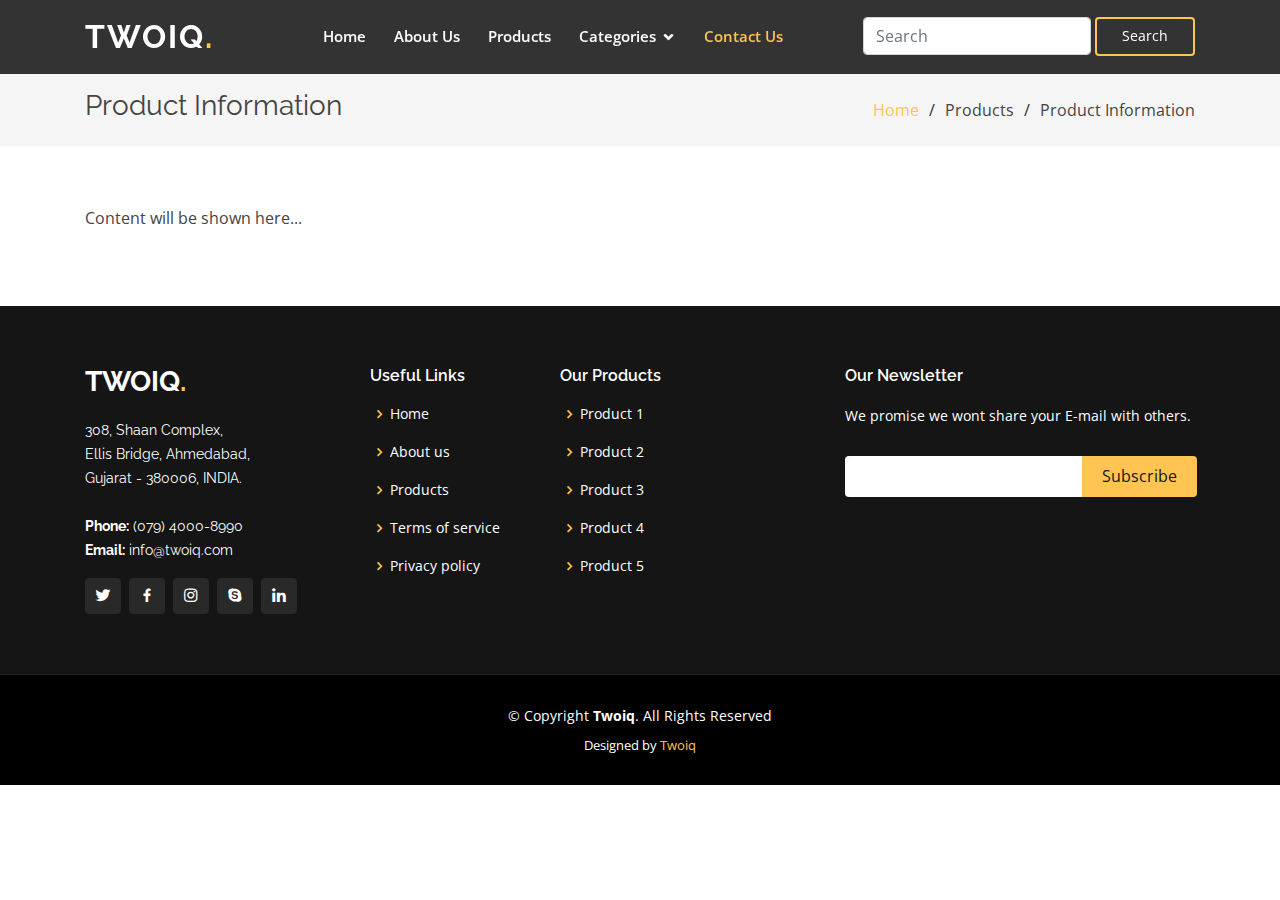
<file: Eyewear/productInfo.html>
<!DOCTYPE html>
<html lang="en">

<head>
  <meta charset="utf-8">
  <meta content="width=device-width, initial-scale=1.0" name="viewport">

  <title>Product Info-Twoiq</title>
  <meta content="" name="description">
  <meta content="" name="keywords">

  <!-- Favicons -->
  <link href="assets/img/favicon.png" rel="icon">
  <link href="assets/img/apple-touch-icon.png" rel="apple-touch-icon">

  <!-- Google Fonts -->
  <link href="https://fonts.googleapis.com/css?family=Open+Sans:300,300i,400,400i,600,600i,700,700i|Raleway:300,300i,400,400i,500,500i,600,600i,700,700i|Poppins:300,300i,400,400i,500,500i,600,600i,700,700i" rel="stylesheet">

  <!-- Vendor CSS Files -->
  <link href="assets/vendor/bootstrap/css/bootstrap.min.css" rel="stylesheet">
  <link href="assets/vendor/icofont/icofont.min.css" rel="stylesheet">
  <link href="assets/vendor/boxicons/css/boxicons.min.css" rel="stylesheet">
  <link href="assets/vendor/owl.carousel/assets/owl.carousel.min.css" rel="stylesheet">
  <link href="assets/vendor/venobox/venobox.css" rel="stylesheet">
  <link href="assets/vendor/remixicon/remixicon.css" rel="stylesheet">
  <link href="assets/vendor/aos/aos.css" rel="stylesheet">

  <!-- Template Main CSS File -->
  <link href="assets/css/style.css" rel="stylesheet">

  <!-- =======================================================
  * Template Name: Gp - v2.2.0
  * Template URL: https://bootstrapmade.com/gp-free-multipurpose-html-bootstrap-template/
  * Author: BootstrapMade.com
  * License: https://bootstrapmade.com/license/
  ======================================================== -->
</head>

<body>

  <!-- ======= Header ======= -->
  <header id="header" class="fixed-top header-inner-pages">
    <div class="container d-flex align-items-center justify-content-between">

      <h1 class="logo"><a href="index.html">Twoiq<span>.</span></a></h1>
      <!-- Uncomment below if you prefer to use an image logo -->
      <!-- <a href="index.html" class="logo"><img src="assets/img/logo.png" alt="" class="img-fluid"></a>-->

      <nav class="nav-menu d-none d-lg-block">
        <ul>
          <li><a href="index.html">Home</a></li>
          <li><a href="aboutus.html">About Us</a></li>
          <!-- <li><a href="#services">Categories</a></li> -->
          <li><a href="products.html">Products</a></li>
          <!-- <li><a href="#team">Contact Us</a></li> -->
          <li class="drop-down"><a href="categories.html">Categories</a>
            <ul>
              <li><a href="#">Drop Down 1</a></li>
              <li class="drop-down"><a href="#">Deep Drop Down</a>
                <ul>
                  <li><a href="#">Deep Drop Down 1</a></li>
                  <li><a href="#">Deep Drop Down 2</a></li>
                  <li><a href="#">Deep Drop Down 3</a></li>
                  <li><a href="#">Deep Drop Down 4</a></li>
                  <li><a href="#">Deep Drop Down 5</a></li>
                </ul>
              </li>
              <li><a href="#">Drop Down 2</a></li>
              <li><a href="#">Drop Down 3</a></li>
              <li><a href="#">Drop Down 4</a></li>
            </ul>
          </li>
          <li class="active"><a href="contactUs.html">Contact Us</a></li>

        </ul>
      </nav><!-- .nav-menu -->

      <form class="d-flex">
        <input class="form-control me-2 mr-1" type="search" placeholder="Search" aria-label="Search">
        <a href="search.html" class="get-started-btn scrollto">Search</a>
      </form>
      

    </div>
  </header><!-- End Header -->

  <main id="main">

    <!-- ======= Breadcrumbs ======= -->
    <section class="breadcrumbs">
      <div class="container">

        <div class="d-flex justify-content-between align-items-center">
          <h2>Product Information</h2>
          <ol>
            <li><a href="index.html">Home</a></li>
            <li>Products</li>
            <li>Product Information</li>
          </ol>
        </div>

      </div>
    </section><!-- End Breadcrumbs -->

    <section class="inner-page">
      <div class="container">
        <p>
          Content will be shown here...
        </p>
      </div>
    </section>

    

  </main><!-- End #main -->

  <!-- ======= Footer ======= -->
  <footer id="footer">
    <div class="footer-top">
      <div class="container">
        <div class="row">

          <div class="col-lg-3 col-md-6">
            <div class="footer-info">
              <h3>Twoiq<span>.</span></h3>
              <p>
                308, Shaan Complex, <br>
                Ellis Bridge, Ahmedabad, <br>
                Gujarat - 380006, INDIA. <br><br>
                <strong>Phone:</strong> (079) 4000-8990<br>
                <strong>Email:</strong> info@twoiq.com<br>
              </p>
              <div class="social-links mt-3">
                <a href="#" class="twitter"><i class="bx bxl-twitter"></i></a>
                <a href="#" class="facebook"><i class="bx bxl-facebook"></i></a>
                <a href="#" class="instagram"><i class="bx bxl-instagram"></i></a>
                <a href="#" class="google-plus"><i class="bx bxl-skype"></i></a>
                <a href="#" class="linkedin"><i class="bx bxl-linkedin"></i></a>
              </div>
            </div>
          </div>

          <div class="col-lg-2 col-md-6 footer-links">
            <h4>Useful Links</h4>
            <ul>
              <li><i class="bx bx-chevron-right"></i> <a href="#">Home</a></li>
              <li><i class="bx bx-chevron-right"></i> <a href="#">About us</a></li>
              <li><i class="bx bx-chevron-right"></i> <a href="#">Products</a></li>
              <li><i class="bx bx-chevron-right"></i> <a href="#">Terms of service</a></li>
              <li><i class="bx bx-chevron-right"></i> <a href="#">Privacy policy</a></li>
            </ul>
          </div>

          <div class="col-lg-3 col-md-6 footer-links">
            <h4>Our Products</h4>
            <ul>
              <li><i class="bx bx-chevron-right"></i> <a href="#">Product 1</a></li>
              <li><i class="bx bx-chevron-right"></i> <a href="#">Product 2</a></li>
              <li><i class="bx bx-chevron-right"></i> <a href="#">Product 3</a></li>
              <li><i class="bx bx-chevron-right"></i> <a href="#">Product 4</a></li>
              <li><i class="bx bx-chevron-right"></i> <a href="#">Product 5</a></li>
            </ul>
          </div>

          <div class="col-lg-4 col-md-6 footer-newsletter">
            <h4>Our Newsletter</h4>
            <p>We promise we wont share your E-mail with others.</p>
            <form action="" method="post">
              <input type="email" name="email"><input type="submit" value="Subscribe">
            </form>

          </div>

        </div>
      </div>
    </div>

    <div class="container">
      <div class="copyright">
        &copy; Copyright <strong><span>Twoiq</span></strong>. All Rights Reserved
      </div>
      <div class="credits">
        <!-- All the links in the footer should remain intact. -->
        <!-- You can delete the links only if you purchased the pro version. -->
        <!-- Licensing information: https://bootstrapmade.com/license/ -->
        <!-- Purchase the pro version with working PHP/AJAX contact form: https://bootstrapmade.com/gp-free-multipurpose-html-bootstrap-template/ -->
        Designed by <a href="https://twoiq.com/">Twoiq</a>
      </div>
    </div>
  </footer><!-- End Footer -->

  <a href="#" class="back-to-top"><i class="ri-arrow-up-line"></i></a>
  <div id="preloader"></div>

  <!-- Vendor JS Files -->
  <script src="assets/vendor/jquery/jquery.min.js"></script>
  <script src="assets/vendor/bootstrap/js/bootstrap.bundle.min.js"></script>
  <script src="assets/vendor/jquery.easing/jquery.easing.min.js"></script>
  <script src="assets/vendor/php-email-form/validate.js"></script>
  <script src="assets/vendor/owl.carousel/owl.carousel.min.js"></script>
  <script src="assets/vendor/isotope-layout/isotope.pkgd.min.js"></script>
  <script src="assets/vendor/venobox/venobox.min.js"></script>
  <script src="assets/vendor/waypoints/jquery.waypoints.min.js"></script>
  <script src="assets/vendor/counterup/counterup.min.js"></script>
  <script src="assets/vendor/aos/aos.js"></script>

  <!-- Template Main JS File -->
  <script src="assets/js/main.js"></script>

</body>

</html>
</file>
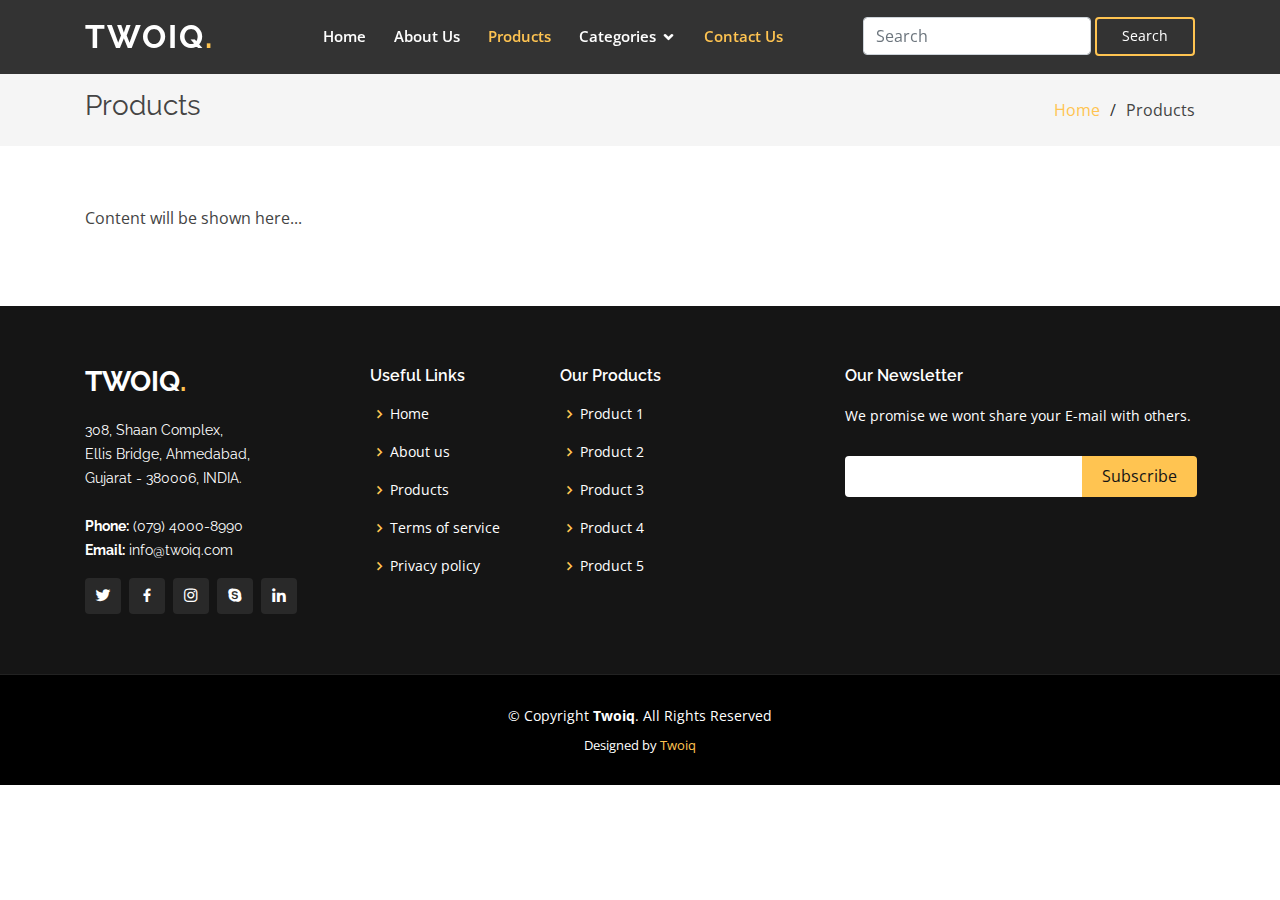
<file: Eyewear/products.html>
<!DOCTYPE html>
<html lang="en">

<head>
  <meta charset="utf-8">
  <meta content="width=device-width, initial-scale=1.0" name="viewport">

  <title>Products-Twoiq</title>
  <meta content="" name="description">
  <meta content="" name="keywords">

  <!-- Favicons -->
  <link href="assets/img/favicon.png" rel="icon">
  <link href="assets/img/apple-touch-icon.png" rel="apple-touch-icon">

  <!-- Google Fonts -->
  <link href="https://fonts.googleapis.com/css?family=Open+Sans:300,300i,400,400i,600,600i,700,700i|Raleway:300,300i,400,400i,500,500i,600,600i,700,700i|Poppins:300,300i,400,400i,500,500i,600,600i,700,700i" rel="stylesheet">

  <!-- Vendor CSS Files -->
  <link href="assets/vendor/bootstrap/css/bootstrap.min.css" rel="stylesheet">
  <link href="assets/vendor/icofont/icofont.min.css" rel="stylesheet">
  <link href="assets/vendor/boxicons/css/boxicons.min.css" rel="stylesheet">
  <link href="assets/vendor/owl.carousel/assets/owl.carousel.min.css" rel="stylesheet">
  <link href="assets/vendor/venobox/venobox.css" rel="stylesheet">
  <link href="assets/vendor/remixicon/remixicon.css" rel="stylesheet">
  <link href="assets/vendor/aos/aos.css" rel="stylesheet">

  <!-- Template Main CSS File -->
  <link href="assets/css/style.css" rel="stylesheet">

  <!-- =======================================================
  * Template Name: Gp - v2.2.0
  * Template URL: https://bootstrapmade.com/gp-free-multipurpose-html-bootstrap-template/
  * Author: BootstrapMade.com
  * License: https://bootstrapmade.com/license/
  ======================================================== -->
</head>

<body>

  <!-- ======= Header ======= -->
  <header id="header" class="fixed-top header-inner-pages">
    <div class="container d-flex align-items-center justify-content-between">

      <h1 class="logo"><a href="index.html">Twoiq<span>.</span></a></h1>
      <!-- Uncomment below if you prefer to use an image logo -->
      <!-- <a href="index.html" class="logo"><img src="assets/img/logo.png" alt="" class="img-fluid"></a>-->

      <nav class="nav-menu d-none d-lg-block">
        <ul>
          <li><a href="index.html">Home</a></li>
          <li><a href="aboutus.html">About Us</a></li>
          <!-- <li><a href="#services">Categories</a></li> -->
          <li class="active"><a href="products.html">Products</a></li>
          <!-- <li><a href="#team">Contact Us</a></li> -->
          <li class="drop-down"><a href="categories.html">Categories</a>
            <ul>
              <li><a href="#">Drop Down 1</a></li>
              <li class="drop-down"><a href="#">Deep Drop Down</a>
                <ul>
                  <li><a href="#">Deep Drop Down 1</a></li>
                  <li><a href="#">Deep Drop Down 2</a></li>
                  <li><a href="#">Deep Drop Down 3</a></li>
                  <li><a href="#">Deep Drop Down 4</a></li>
                  <li><a href="#">Deep Drop Down 5</a></li>
                </ul>
              </li>
              <li><a href="#">Drop Down 2</a></li>
              <li><a href="#">Drop Down 3</a></li>
              <li><a href="#">Drop Down 4</a></li>
            </ul>
          </li>
          <li class="active"><a href="contactUs.html">Contact Us</a></li>

        </ul>
      </nav><!-- .nav-menu -->

      <form class="d-flex">
        <input class="form-control me-2 mr-1" type="search" placeholder="Search" aria-label="Search">
        <a href="search.html" class="get-started-btn scrollto">Search</a>
      </form>
      

    </div>
  </header><!-- End Header -->

  <main id="main">

    <!-- ======= Breadcrumbs ======= -->
    <section class="breadcrumbs">
      <div class="container">

        <div class="d-flex justify-content-between align-items-center">
          <h2>Products</h2>
          <ol>
            <li><a href="index.html">Home</a></li>
            <li>Products</li>
          </ol>
        </div>

      </div>
    </section><!-- End Breadcrumbs -->

    <section class="inner-page">
      <div class="container">
        <p>
          Content will be shown here...
        </p>
      </div>
    </section>

  </main><!-- End #main -->

  <!-- ======= Footer ======= -->
  <footer id="footer">
    <div class="footer-top">
      <div class="container">
        <div class="row">

          <div class="col-lg-3 col-md-6">
            <div class="footer-info">
              <h3>Twoiq<span>.</span></h3>
              <p>
                308, Shaan Complex, <br>
                Ellis Bridge, Ahmedabad, <br>
                Gujarat - 380006, INDIA. <br><br>
                <strong>Phone:</strong> (079) 4000-8990<br>
                <strong>Email:</strong> info@twoiq.com<br>
              </p>
              <div class="social-links mt-3">
                <a href="#" class="twitter"><i class="bx bxl-twitter"></i></a>
                <a href="#" class="facebook"><i class="bx bxl-facebook"></i></a>
                <a href="#" class="instagram"><i class="bx bxl-instagram"></i></a>
                <a href="#" class="google-plus"><i class="bx bxl-skype"></i></a>
                <a href="#" class="linkedin"><i class="bx bxl-linkedin"></i></a>
              </div>
            </div>
          </div>

          <div class="col-lg-2 col-md-6 footer-links">
            <h4>Useful Links</h4>
            <ul>
              <li><i class="bx bx-chevron-right"></i> <a href="#">Home</a></li>
              <li><i class="bx bx-chevron-right"></i> <a href="#">About us</a></li>
              <li><i class="bx bx-chevron-right"></i> <a href="#">Products</a></li>
              <li><i class="bx bx-chevron-right"></i> <a href="#">Terms of service</a></li>
              <li><i class="bx bx-chevron-right"></i> <a href="#">Privacy policy</a></li>
            </ul>
          </div>

          <div class="col-lg-3 col-md-6 footer-links">
            <h4>Our Products</h4>
            <ul>
              <li><i class="bx bx-chevron-right"></i> <a href="#">Product 1</a></li>
              <li><i class="bx bx-chevron-right"></i> <a href="#">Product 2</a></li>
              <li><i class="bx bx-chevron-right"></i> <a href="#">Product 3</a></li>
              <li><i class="bx bx-chevron-right"></i> <a href="#">Product 4</a></li>
              <li><i class="bx bx-chevron-right"></i> <a href="#">Product 5</a></li>
            </ul>
          </div>

          <div class="col-lg-4 col-md-6 footer-newsletter">
            <h4>Our Newsletter</h4>
            <p>We promise we wont share your E-mail with others.</p>
            <form action="" method="post">
              <input type="email" name="email"><input type="submit" value="Subscribe">
            </form>

          </div>

        </div>
      </div>
    </div>

    <div class="container">
      <div class="copyright">
        &copy; Copyright <strong><span>Twoiq</span></strong>. All Rights Reserved
      </div>
      <div class="credits">
        <!-- All the links in the footer should remain intact. -->
        <!-- You can delete the links only if you purchased the pro version. -->
        <!-- Licensing information: https://bootstrapmade.com/license/ -->
        <!-- Purchase the pro version with working PHP/AJAX contact form: https://bootstrapmade.com/gp-free-multipurpose-html-bootstrap-template/ -->
        Designed by <a href="https://twoiq.com/">Twoiq</a>
      </div>
    </div>
  </footer><!-- End Footer -->

  <a href="#" class="back-to-top"><i class="ri-arrow-up-line"></i></a>
  <div id="preloader"></div>

  <!-- Vendor JS Files -->
  <script src="assets/vendor/jquery/jquery.min.js"></script>
  <script src="assets/vendor/bootstrap/js/bootstrap.bundle.min.js"></script>
  <script src="assets/vendor/jquery.easing/jquery.easing.min.js"></script>
  <script src="assets/vendor/php-email-form/validate.js"></script>
  <script src="assets/vendor/owl.carousel/owl.carousel.min.js"></script>
  <script src="assets/vendor/isotope-layout/isotope.pkgd.min.js"></script>
  <script src="assets/vendor/venobox/venobox.min.js"></script>
  <script src="assets/vendor/waypoints/jquery.waypoints.min.js"></script>
  <script src="assets/vendor/counterup/counterup.min.js"></script>
  <script src="assets/vendor/aos/aos.js"></script>

  <!-- Template Main JS File -->
  <script src="assets/js/main.js"></script>

</body>

</html>
</file>
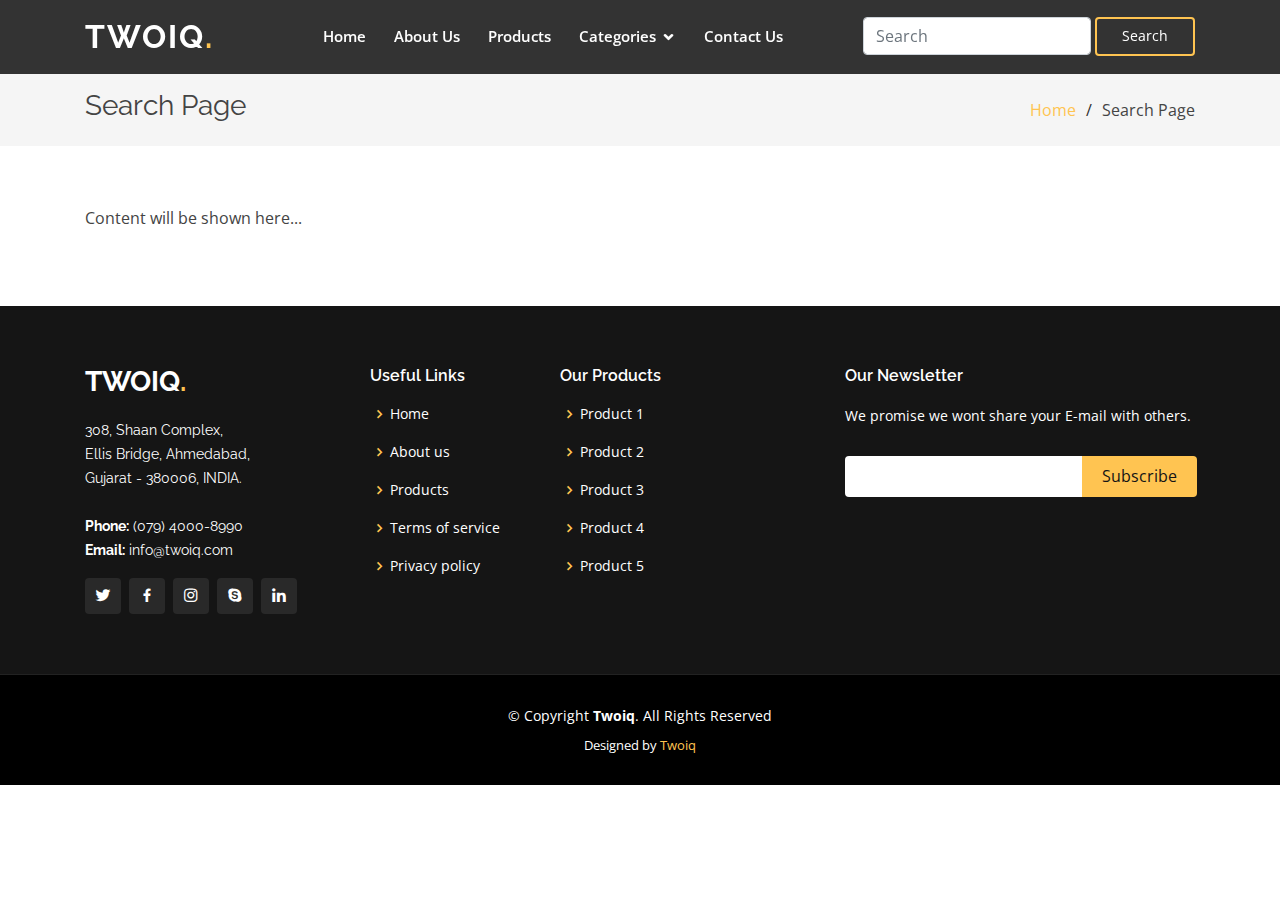
<file: Eyewear/search.html>
<!DOCTYPE html>
<html lang="en">

<head>
  <meta charset="utf-8">
  <meta content="width=device-width, initial-scale=1.0" name="viewport">

  <title>Search Page-Twoiq</title>
  <meta content="" name="description">
  <meta content="" name="keywords">

  <!-- Favicons -->
  <link href="assets/img/favicon.png" rel="icon">
  <link href="assets/img/apple-touch-icon.png" rel="apple-touch-icon">

  <!-- Google Fonts -->
  <link href="https://fonts.googleapis.com/css?family=Open+Sans:300,300i,400,400i,600,600i,700,700i|Raleway:300,300i,400,400i,500,500i,600,600i,700,700i|Poppins:300,300i,400,400i,500,500i,600,600i,700,700i" rel="stylesheet">

  <!-- Vendor CSS Files -->
  <link href="assets/vendor/bootstrap/css/bootstrap.min.css" rel="stylesheet">
  <link href="assets/vendor/icofont/icofont.min.css" rel="stylesheet">
  <link href="assets/vendor/boxicons/css/boxicons.min.css" rel="stylesheet">
  <link href="assets/vendor/owl.carousel/assets/owl.carousel.min.css" rel="stylesheet">
  <link href="assets/vendor/venobox/venobox.css" rel="stylesheet">
  <link href="assets/vendor/remixicon/remixicon.css" rel="stylesheet">
  <link href="assets/vendor/aos/aos.css" rel="stylesheet">

  <!-- Template Main CSS File -->
  <link href="assets/css/style.css" rel="stylesheet">

  <!-- =======================================================
  * Template Name: Gp - v2.2.0
  * Template URL: https://bootstrapmade.com/gp-free-multipurpose-html-bootstrap-template/
  * Author: BootstrapMade.com
  * License: https://bootstrapmade.com/license/
  ======================================================== -->
</head>

<body>

  <!-- ======= Header ======= -->
  <header id="header" class="fixed-top header-inner-pages">
    <div class="container d-flex align-items-center justify-content-between">

      <h1 class="logo"><a href="index.html">Twoiq<span>.</span></a></h1>
      <!-- Uncomment below if you prefer to use an image logo -->
      <!-- <a href="index.html" class="logo"><img src="assets/img/logo.png" alt="" class="img-fluid"></a>-->

      <nav class="nav-menu d-none d-lg-block">
        <ul>
          <li><a href="index.html">Home</a></li>
          <li><a href="aboutus.html">About Us</a></li>
          <!-- <li><a href="#services">Categories</a></li> -->
          <li><a href="products.html">Products</a></li>
          <!-- <li><a href="#team">Contact Us</a></li> -->
          <li class="drop-down"><a href="categories.html">Categories</a>
            <ul>
              <li><a href="#">Drop Down 1</a></li>
              <li class="drop-down"><a href="#">Deep Drop Down</a>
                <ul>
                  <li><a href="#">Deep Drop Down 1</a></li>
                  <li><a href="#">Deep Drop Down 2</a></li>
                  <li><a href="#">Deep Drop Down 3</a></li>
                  <li><a href="#">Deep Drop Down 4</a></li>
                  <li><a href="#">Deep Drop Down 5</a></li>
                </ul>
              </li>
              <li><a href="#">Drop Down 2</a></li>
              <li><a href="#">Drop Down 3</a></li>
              <li><a href="#">Drop Down 4</a></li>
            </ul>
          </li>
          <li><a href="contactUs.html">Contact Us</a></li>

        </ul>
      </nav><!-- .nav-menu -->

      <form class="d-flex">
        <input class="form-control me-2 mr-1" type="search" placeholder="Search" aria-label="Search">
        <a href="search.html" class="get-started-btn scrollto">Search</a>
      </form>
      

    </div>
  </header><!-- End Header -->

  <main id="main">

    <!-- ======= Breadcrumbs ======= -->
    <section class="breadcrumbs">
      <div class="container">

        <div class="d-flex justify-content-between align-items-center">
          <h2>Search Page</h2>
          <ol>
            <li><a href="index.html">Home</a></li>
            <li>Search Page</li>
          </ol>
        </div>

      </div>
    </section><!-- End Breadcrumbs -->

    <section class="inner-page">
      <div class="container">
        <p>
          Content will be shown here...
        </p>
      </div>
    </section>

    

  </main><!-- End #main -->

  <!-- ======= Footer ======= -->
  <footer id="footer">
    <div class="footer-top">
      <div class="container">
        <div class="row">

          <div class="col-lg-3 col-md-6">
            <div class="footer-info">
              <h3>Twoiq<span>.</span></h3>
              <p>
                308, Shaan Complex, <br>
                Ellis Bridge, Ahmedabad, <br>
                Gujarat - 380006, INDIA. <br><br>
                <strong>Phone:</strong> (079) 4000-8990<br>
                <strong>Email:</strong> info@twoiq.com<br>
              </p>
              <div class="social-links mt-3">
                <a href="#" class="twitter"><i class="bx bxl-twitter"></i></a>
                <a href="#" class="facebook"><i class="bx bxl-facebook"></i></a>
                <a href="#" class="instagram"><i class="bx bxl-instagram"></i></a>
                <a href="#" class="google-plus"><i class="bx bxl-skype"></i></a>
                <a href="#" class="linkedin"><i class="bx bxl-linkedin"></i></a>
              </div>
            </div>
          </div>

          <div class="col-lg-2 col-md-6 footer-links">
            <h4>Useful Links</h4>
            <ul>
              <li><i class="bx bx-chevron-right"></i> <a href="#">Home</a></li>
              <li><i class="bx bx-chevron-right"></i> <a href="#">About us</a></li>
              <li><i class="bx bx-chevron-right"></i> <a href="#">Products</a></li>
              <li><i class="bx bx-chevron-right"></i> <a href="#">Terms of service</a></li>
              <li><i class="bx bx-chevron-right"></i> <a href="#">Privacy policy</a></li>
            </ul>
          </div>

          <div class="col-lg-3 col-md-6 footer-links">
            <h4>Our Products</h4>
            <ul>
              <li><i class="bx bx-chevron-right"></i> <a href="#">Product 1</a></li>
              <li><i class="bx bx-chevron-right"></i> <a href="#">Product 2</a></li>
              <li><i class="bx bx-chevron-right"></i> <a href="#">Product 3</a></li>
              <li><i class="bx bx-chevron-right"></i> <a href="#">Product 4</a></li>
              <li><i class="bx bx-chevron-right"></i> <a href="#">Product 5</a></li>
            </ul>
          </div>

          <div class="col-lg-4 col-md-6 footer-newsletter">
            <h4>Our Newsletter</h4>
            <p>We promise we wont share your E-mail with others.</p>
            <form action="" method="post">
              <input type="email" name="email"><input type="submit" value="Subscribe">
            </form>

          </div>

        </div>
      </div>
    </div>

    <div class="container">
      <div class="copyright">
        &copy; Copyright <strong><span>Twoiq</span></strong>. All Rights Reserved
      </div>
      <div class="credits">
        <!-- All the links in the footer should remain intact. -->
        <!-- You can delete the links only if you purchased the pro version. -->
        <!-- Licensing information: https://bootstrapmade.com/license/ -->
        <!-- Purchase the pro version with working PHP/AJAX contact form: https://bootstrapmade.com/gp-free-multipurpose-html-bootstrap-template/ -->
        Designed by <a href="https://twoiq.com/">Twoiq</a>
      </div>
    </div>
  </footer><!-- End Footer -->

  <a href="#" class="back-to-top"><i class="ri-arrow-up-line"></i></a>
  <div id="preloader"></div>

  <!-- Vendor JS Files -->
  <script src="assets/vendor/jquery/jquery.min.js"></script>
  <script src="assets/vendor/bootstrap/js/bootstrap.bundle.min.js"></script>
  <script src="assets/vendor/jquery.easing/jquery.easing.min.js"></script>
  <script src="assets/vendor/php-email-form/validate.js"></script>
  <script src="assets/vendor/owl.carousel/owl.carousel.min.js"></script>
  <script src="assets/vendor/isotope-layout/isotope.pkgd.min.js"></script>
  <script src="assets/vendor/venobox/venobox.min.js"></script>
  <script src="assets/vendor/waypoints/jquery.waypoints.min.js"></script>
  <script src="assets/vendor/counterup/counterup.min.js"></script>
  <script src="assets/vendor/aos/aos.js"></script>

  <!-- Template Main JS File -->
  <script src="assets/js/main.js"></script>

</body>

</html>
</file>
<file: Eyewear/assets/vendor/venobox/venobox.css>
/* ------ venobox.css --------*/
.vbox-overlay *, .vbox-overlay *:before, .vbox-overlay *:after{
    -webkit-backface-visibility: hidden;
    -webkit-box-sizing:border-box;
    -moz-box-sizing:border-box;
    box-sizing:border-box;
}
.vbox-overlay * { 
    -webkit-backface-visibility: visible;
    backface-visibility: visible;
}
.vbox-overlay{
    display: -webkit-flex;
    display: flex;
    -webkit-flex-direction: column;
    flex-direction: column;
    -webkit-justify-content: center;
    justify-content: center;
    -webkit-align-items: center;
    align-items: center;
    position: fixed;
    left: 0;
    top: 0;
    bottom: 0;
    right: 0;
    z-index: 999999;
}

/* ----- navigation ----- */
.vbox-title{
    width: 100%;
    height: 40px;
    float: left;
    text-align: center;
    line-height: 28px;
    font-size: 12px;
    padding: 6px 50px;
    overflow: hidden;
    position: fixed;
    display: none;
    left: 0;
    z-index: 89;
}
.vbox-close{
    cursor: pointer;
    position: fixed;
    top: -1px;
    right: 0;
    width: 50px;
    height: 40px;
    padding: 6px;
    display: block;
    background-position:10px center;
    overflow: hidden;
    font-size: 24px;
    line-height: 1;
    text-align: center;
    z-index: 99;
}
.vbox-left{
    cursor: pointer;
    position: fixed;
    left: 0;
    height: 40px;
    overflow: hidden;
    line-height: 28px;
    font-size: 12px;
    z-index: 99;
    display: flex;
    align-items:center;
}
.vbox-num{
    display: inline-block;
    margin: 6px 0 6px 15px;
}
/* ----- Social share ----- */
.vbox-share{
    line-height: 28px;
    font-size: 12px;
    overflow: hidden;
    position: fixed;
    left: 0;
    z-index: 98;
    display: flex;
    align-items:center;
    justify-content: center;
    width: 100%;
    text-align: center;
}
.vbox-share svg{
    max-height: 28px;
    width: 28px;
    z-index: 10;
    margin-left: 12px;
    margin-top: 6px;
    margin-bottom: 6px;
    vertical-align: middle;
}


/* ----- navigation ARROWS ----- */
.vbox-next, .vbox-prev{
    position: fixed;
    top: 50%;
    margin-top: -15px;
    overflow: hidden;
    cursor: pointer;
    display: block;
    width: 45px;
    height: 45px;
    z-index: 99;
}
.vbox-next span, .vbox-prev span{
    position: relative;
    width: 20px;
    height: 20px;
    border: 2px solid transparent;
    border-top-color: #B6B6B6;
    border-right-color: #B6B6B6;
    text-indent: -100px;
    position: absolute;
    top: 8px;
    display: block;
}
.vbox-prev{
    left: 15px;
}
.vbox-next{
    right: 15px;
}
.vbox-prev span{
    left: 10px;
    -ms-transform: rotate(-135deg);
    -webkit-transform: rotate(-135deg);
    transform: rotate(-135deg);
}
.vbox-next span{
    -ms-transform: rotate(45deg);
    -webkit-transform: rotate(45deg);
    transform: rotate(45deg);
    right: 10px;
}
/* ------- inline window ------ */
.vbox-inline{
    width: 420px;
    height: 315px;
    height: 70vh;
    padding: 10px;
    background: #fff;
    margin: 0 auto;
    overflow: auto;
    text-align: left;
}
/* ------- Video & iFrames window ------ */
.venoframe{
    max-width: 100%;
    width: 100%;
    border: none;
    width: 100%;
    height: 260px;
    height: 70vh;
}
.venoframe.vbvid{
    height: 260px;
}
@media (min-width: 768px) {
    .venoframe, .vbox-inline{
        width: 90%;
        height: 360px;
        height: 70vh;
    }
    .venoframe.vbvid{
        width: 640px;
        height: 360px;
    }
}
@media (min-width: 992px) {
    .venoframe, .vbox-inline{
        max-width: 1200px;
        width: 80%;
        height: 540px;
        height: 70vh;
    }
    .venoframe.vbvid{
        width: 960px;
        height: 540px;
    }
}
/* 
Please do NOT edit this part! 
or at least read this note: http://i.imgur.com/7C0ws9e.gif
*/
.vbox-open{
    overflow: hidden;
}
.vbox-container{
    position: absolute;
    left: 0;
    right: 0;
    top: 0;
    bottom: 0;
    overflow-x: hidden;
    overflow-y: scroll;
    overflow-scrolling: touch;
    -webkit-overflow-scrolling: touch;
    z-index: 20;
    max-height: 100%;

}

.vbox-content{
    text-align: center;
    float: left;
    width: 100%;
    position: relative;
    overflow: hidden;
    padding: 20px 4%;
}
.vbox-container img{
    max-width: 100%;
    height: auto;
}
.vbox-figlio{
    box-shadow: 0 0 12px rgba(0,0,0,0.19), 0 6px 6px rgba(0,0,0,0.23);
    max-width: 100%;
    text-align: initial;
}
img.vbox-figlio{
    -webkit-user-select: none;
-khtml-user-select: none;
-moz-user-select: none;
-o-user-select: none;
user-select: none;
}
.vbox-content.swipe-left{
    margin-left: -200px !important;
}
.vbox-content.swipe-right{
    margin-left: 200px !important;
}
.vbox-animated{
    webkit-transition: margin 300ms ease-out;
    transition: margin 300ms ease-out;
}

/* ---------- preloader ----------
 * SPINKIT 
 * http://tobiasahlin.com/spinkit/
-------------------------------- */
.sk-double-bounce,.sk-rotating-plane{width:40px;height:40px;margin:40px auto}.sk-rotating-plane{background-color:#333;-webkit-animation:sk-rotatePlane 1.2s infinite ease-in-out;animation:sk-rotatePlane 1.2s infinite ease-in-out}@-webkit-keyframes sk-rotatePlane{0%{-webkit-transform:perspective(120px) rotateX(0) rotateY(0);transform:perspective(120px) rotateX(0) rotateY(0)}50%{-webkit-transform:perspective(120px) rotateX(-180.1deg) rotateY(0);transform:perspective(120px) rotateX(-180.1deg) rotateY(0)}100%{-webkit-transform:perspective(120px) rotateX(-180deg) rotateY(-179.9deg);transform:perspective(120px) rotateX(-180deg) rotateY(-179.9deg)}}@keyframes sk-rotatePlane{0%{-webkit-transform:perspective(120px) rotateX(0) rotateY(0);transform:perspective(120px) rotateX(0) rotateY(0)}50%{-webkit-transform:perspective(120px) rotateX(-180.1deg) rotateY(0);transform:perspective(120px) rotateX(-180.1deg) rotateY(0)}100%{-webkit-transform:perspective(120px) rotateX(-180deg) rotateY(-179.9deg);transform:perspective(120px) rotateX(-180deg) rotateY(-179.9deg)}}.sk-double-bounce{position:relative}.sk-double-bounce .sk-child{width:100%;height:100%;border-radius:50%;background-color:#333;opacity:.6;position:absolute;top:0;left:0;-webkit-animation:sk-doubleBounce 2s infinite ease-in-out;animation:sk-doubleBounce 2s infinite ease-in-out}.sk-chasing-dots .sk-child,.sk-spinner-pulse,.sk-three-bounce .sk-child{background-color:#333;border-radius:100%}.sk-double-bounce .sk-double-bounce2{-webkit-animation-delay:-1s;animation-delay:-1s}@-webkit-keyframes sk-doubleBounce{0%,100%{-webkit-transform:scale(0);transform:scale(0)}50%{-webkit-transform:scale(1);transform:scale(1)}}@keyframes sk-doubleBounce{0%,100%{-webkit-transform:scale(0);transform:scale(0)}50%{-webkit-transform:scale(1);transform:scale(1)}}.sk-wave{margin:40px auto;width:50px;height:40px;text-align:center;font-size:10px}.sk-wave .sk-rect{background-color:#333;height:100%;width:6px;display:inline-block;-webkit-animation:sk-waveStretchDelay 1.2s infinite ease-in-out;animation:sk-waveStretchDelay 1.2s infinite ease-in-out}.sk-wave .sk-rect1{-webkit-animation-delay:-1.2s;animation-delay:-1.2s}.sk-wave .sk-rect2{-webkit-animation-delay:-1.1s;animation-delay:-1.1s}.sk-wave .sk-rect3{-webkit-animation-delay:-1s;animation-delay:-1s}.sk-wave .sk-rect4{-webkit-animation-delay:-.9s;animation-delay:-.9s}.sk-wave .sk-rect5{-webkit-animation-delay:-.8s;animation-delay:-.8s}@-webkit-keyframes sk-waveStretchDelay{0%,100%,40%{-webkit-transform:scaleY(.4);transform:scaleY(.4)}20%{-webkit-transform:scaleY(1);transform:scaleY(1)}}@keyframes sk-waveStretchDelay{0%,100%,40%{-webkit-transform:scaleY(.4);transform:scaleY(.4)}20%{-webkit-transform:scaleY(1);transform:scaleY(1)}}.sk-wandering-cubes{margin:40px auto;width:40px;height:40px;position:relative}.sk-wandering-cubes .sk-cube{background-color:#333;width:10px;height:10px;position:absolute;top:0;left:0;-webkit-animation:sk-wanderingCube 1.8s ease-in-out -1.8s infinite both;animation:sk-wanderingCube 1.8s ease-in-out -1.8s infinite both}.sk-chasing-dots,.sk-spinner-pulse{width:40px;height:40px;margin:40px auto}.sk-wandering-cubes .sk-cube2{-webkit-animation-delay:-.9s;animation-delay:-.9s}@-webkit-keyframes sk-wanderingCube{0%{-webkit-transform:rotate(0);transform:rotate(0)}25%{-webkit-transform:translateX(30px) rotate(-90deg) scale(.5);transform:translateX(30px) rotate(-90deg) scale(.5)}50%{-webkit-transform:translateX(30px) translateY(30px) rotate(-179deg);transform:translateX(30px) translateY(30px) rotate(-179deg)}50.1%{-webkit-transform:translateX(30px) translateY(30px) rotate(-180deg);transform:translateX(30px) translateY(30px) rotate(-180deg)}75%{-webkit-transform:translateX(0) translateY(30px) rotate(-270deg) scale(.5);transform:translateX(0) translateY(30px) rotate(-270deg) scale(.5)}100%{-webkit-transform:rotate(-360deg);transform:rotate(-360deg)}}@keyframes sk-wanderingCube{0%{-webkit-transform:rotate(0);transform:rotate(0)}25%{-webkit-transform:translateX(30px) rotate(-90deg) scale(.5);transform:translateX(30px) rotate(-90deg) scale(.5)}50%{-webkit-transform:translateX(30px) translateY(30px) rotate(-179deg);transform:translateX(30px) translateY(30px) rotate(-179deg)}50.1%{-webkit-transform:translateX(30px) translateY(30px) rotate(-180deg);transform:translateX(30px) translateY(30px) rotate(-180deg)}75%{-webkit-transform:translateX(0) translateY(30px) rotate(-270deg) scale(.5);transform:translateX(0) translateY(30px) rotate(-270deg) scale(.5)}100%{-webkit-transform:rotate(-360deg);transform:rotate(-360deg)}}.sk-spinner-pulse{-webkit-animation:sk-pulseScaleOut 1s infinite ease-in-out;animation:sk-pulseScaleOut 1s infinite ease-in-out}@-webkit-keyframes sk-pulseScaleOut{0%{-webkit-transform:scale(0);transform:scale(0)}100%{-webkit-transform:scale(1);transform:scale(1);opacity:0}}@keyframes sk-pulseScaleOut{0%{-webkit-transform:scale(0);transform:scale(0)}100%{-webkit-transform:scale(1);transform:scale(1);opacity:0}}.sk-chasing-dots{position:relative;text-align:center;-webkit-animation:sk-chasingDotsRotate 2s infinite linear;animation:sk-chasingDotsRotate 2s infinite linear}.sk-chasing-dots .sk-child{width:60%;height:60%;display:inline-block;position:absolute;top:0;-webkit-animation:sk-chasingDotsBounce 2s infinite ease-in-out;animation:sk-chasingDotsBounce 2s infinite ease-in-out}.sk-chasing-dots .sk-dot2{top:auto;bottom:0;-webkit-animation-delay:-1s;animation-delay:-1s}@-webkit-keyframes sk-chasingDotsRotate{100%{-webkit-transform:rotate(360deg);transform:rotate(360deg)}}@keyframes sk-chasingDotsRotate{100%{-webkit-transform:rotate(360deg);transform:rotate(360deg)}}@-webkit-keyframes sk-chasingDotsBounce{0%,100%{-webkit-transform:scale(0);transform:scale(0)}50%{-webkit-transform:scale(1);transform:scale(1)}}@keyframes sk-chasingDotsBounce{0%,100%{-webkit-transform:scale(0);transform:scale(0)}50%{-webkit-transform:scale(1);transform:scale(1)}}.sk-three-bounce{margin:40px auto;width:80px;text-align:center}.sk-three-bounce .sk-child{width:20px;height:20px;display:inline-block;-webkit-animation:sk-three-bounce 1.4s ease-in-out 0s infinite both;animation:sk-three-bounce 1.4s ease-in-out 0s infinite both}.sk-circle .sk-child:before,.sk-fading-circle .sk-circle:before{display:block;border-radius:100%;content:'';background-color:#333}.sk-three-bounce .sk-bounce1{-webkit-animation-delay:-.32s;animation-delay:-.32s}.sk-three-bounce .sk-bounce2{-webkit-animation-delay:-.16s;animation-delay:-.16s}@-webkit-keyframes sk-three-bounce{0%,100%,80%{-webkit-transform:scale(0);transform:scale(0)}40%{-webkit-transform:scale(1);transform:scale(1)}}@keyframes sk-three-bounce{0%,100%,80%{-webkit-transform:scale(0);transform:scale(0)}40%{-webkit-transform:scale(1);transform:scale(1)}}.sk-circle{margin:40px auto;width:40px;height:40px;position:relative}.sk-circle .sk-child{width:100%;height:100%;position:absolute;left:0;top:0}.sk-circle .sk-child:before{margin:0 auto;width:15%;height:15%;-webkit-animation:sk-circleBounceDelay 1.2s infinite ease-in-out both;animation:sk-circleBounceDelay 1.2s infinite ease-in-out both}.sk-circle .sk-circle2{-webkit-transform:rotate(30deg);-ms-transform:rotate(30deg);transform:rotate(30deg)}.sk-circle .sk-circle3{-webkit-transform:rotate(60deg);-ms-transform:rotate(60deg);transform:rotate(60deg)}.sk-circle .sk-circle4{-webkit-transform:rotate(90deg);-ms-transform:rotate(90deg);transform:rotate(90deg)}.sk-circle .sk-circle5{-webkit-transform:rotate(120deg);-ms-transform:rotate(120deg);transform:rotate(120deg)}.sk-circle .sk-circle6{-webkit-transform:rotate(150deg);-ms-transform:rotate(150deg);transform:rotate(150deg)}.sk-circle .sk-circle7{-webkit-transform:rotate(180deg);-ms-transform:rotate(180deg);transform:rotate(180deg)}.sk-circle .sk-circle8{-webkit-transform:rotate(210deg);-ms-transform:rotate(210deg);transform:rotate(210deg)}.sk-circle .sk-circle9{-webkit-transform:rotate(240deg);-ms-transform:rotate(240deg);transform:rotate(240deg)}.sk-circle .sk-circle10{-webkit-transform:rotate(270deg);-ms-transform:rotate(270deg);transform:rotate(270deg)}.sk-circle .sk-circle11{-webkit-transform:rotate(300deg);-ms-transform:rotate(300deg);transform:rotate(300deg)}.sk-circle .sk-circle12{-webkit-transform:rotate(330deg);-ms-transform:rotate(330deg);transform:rotate(330deg)}.sk-circle .sk-circle2:before{-webkit-animation-delay:-1.1s;animation-delay:-1.1s}.sk-circle .sk-circle3:before{-webkit-animation-delay:-1s;animation-delay:-1s}.sk-circle .sk-circle4:before{-webkit-animation-delay:-.9s;animation-delay:-.9s}.sk-circle .sk-circle5:before{-webkit-animation-delay:-.8s;animation-delay:-.8s}.sk-circle .sk-circle6:before{-webkit-animation-delay:-.7s;animation-delay:-.7s}.sk-circle .sk-circle7:before{-webkit-animation-delay:-.6s;animation-delay:-.6s}.sk-circle .sk-circle8:before{-webkit-animation-delay:-.5s;animation-delay:-.5s}.sk-circle .sk-circle9:before{-webkit-animation-delay:-.4s;animation-delay:-.4s}.sk-circle .sk-circle10:before{-webkit-animation-delay:-.3s;animation-delay:-.3s}.sk-circle .sk-circle11:before{-webkit-animation-delay:-.2s;animation-delay:-.2s}.sk-circle .sk-circle12:before{-webkit-animation-delay:-.1s;animation-delay:-.1s}@-webkit-keyframes sk-circleBounceDelay{0%,100%,80%{-webkit-transform:scale(0);transform:scale(0)}40%{-webkit-transform:scale(1);transform:scale(1)}}@keyframes sk-circleBounceDelay{0%,100%,80%{-webkit-transform:scale(0);transform:scale(0)}40%{-webkit-transform:scale(1);transform:scale(1)}}.sk-cube-grid{width:40px;height:40px;margin:40px auto}.sk-cube-grid .sk-cube{width:33.33%;height:33.33%;background-color:#333;float:left;-webkit-animation:sk-cubeGridScaleDelay 1.3s infinite ease-in-out;animation:sk-cubeGridScaleDelay 1.3s infinite ease-in-out}.sk-cube-grid .sk-cube1{-webkit-animation-delay:.2s;animation-delay:.2s}.sk-cube-grid .sk-cube2{-webkit-animation-delay:.3s;animation-delay:.3s}.sk-cube-grid .sk-cube3{-webkit-animation-delay:.4s;animation-delay:.4s}.sk-cube-grid .sk-cube4{-webkit-animation-delay:.1s;animation-delay:.1s}.sk-cube-grid .sk-cube5{-webkit-animation-delay:.2s;animation-delay:.2s}.sk-cube-grid .sk-cube6{-webkit-animation-delay:.3s;animation-delay:.3s}.sk-cube-grid .sk-cube7{-webkit-animation-delay:0ms;animation-delay:0ms}.sk-cube-grid .sk-cube8{-webkit-animation-delay:.1s;animation-delay:.1s}.sk-cube-grid .sk-cube9{-webkit-animation-delay:.2s;animation-delay:.2s}@-webkit-keyframes sk-cubeGridScaleDelay{0%,100%,70%{-webkit-transform:scale3D(1,1,1);transform:scale3D(1,1,1)}35%{-webkit-transform:scale3D(0,0,1);transform:scale3D(0,0,1)}}@keyframes sk-cubeGridScaleDelay{0%,100%,70%{-webkit-transform:scale3D(1,1,1);transform:scale3D(1,1,1)}35%{-webkit-transform:scale3D(0,0,1);transform:scale3D(0,0,1)}}.sk-fading-circle{margin:40px auto;width:40px;height:40px;position:relative}.sk-fading-circle .sk-circle{width:100%;height:100%;position:absolute;left:0;top:0}.sk-fading-circle .sk-circle:before{margin:0 auto;width:15%;height:15%;-webkit-animation:sk-circleFadeDelay 1.2s infinite ease-in-out both;animation:sk-circleFadeDelay 1.2s infinite ease-in-out both}.sk-fading-circle .sk-circle2{-webkit-transform:rotate(30deg);-ms-transform:rotate(30deg);transform:rotate(30deg)}.sk-fading-circle .sk-circle3{-webkit-transform:rotate(60deg);-ms-transform:rotate(60deg);transform:rotate(60deg)}.sk-fading-circle .sk-circle4{-webkit-transform:rotate(90deg);-ms-transform:rotate(90deg);transform:rotate(90deg)}.sk-fading-circle .sk-circle5{-webkit-transform:rotate(120deg);-ms-transform:rotate(120deg);transform:rotate(120deg)}.sk-fading-circle .sk-circle6{-webkit-transform:rotate(150deg);-ms-transform:rotate(150deg);transform:rotate(150deg)}.sk-fading-circle .sk-circle7{-webkit-transform:rotate(180deg);-ms-transform:rotate(180deg);transform:rotate(180deg)}.sk-fading-circle .sk-circle8{-webkit-transform:rotate(210deg);-ms-transform:rotate(210deg);transform:rotate(210deg)}.sk-fading-circle .sk-circle9{-webkit-transform:rotate(240deg);-ms-transform:rotate(240deg);transform:rotate(240deg)}.sk-fading-circle .sk-circle10{-webkit-transform:rotate(270deg);-ms-transform:rotate(270deg);transform:rotate(270deg)}.sk-fading-circle .sk-circle11{-webkit-transform:rotate(300deg);-ms-transform:rotate(300deg);transform:rotate(300deg)}.sk-fading-circle .sk-circle12{-webkit-transform:rotate(330deg);-ms-transform:rotate(330deg);transform:rotate(330deg)}.sk-fading-circle .sk-circle2:before{-webkit-animation-delay:-1.1s;animation-delay:-1.1s}.sk-fading-circle .sk-circle3:before{-webkit-animation-delay:-1s;animation-delay:-1s}.sk-fading-circle .sk-circle4:before{-webkit-animation-delay:-.9s;animation-delay:-.9s}.sk-fading-circle .sk-circle5:before{-webkit-animation-delay:-.8s;animation-delay:-.8s}.sk-fading-circle .sk-circle6:before{-webkit-animation-delay:-.7s;animation-delay:-.7s}.sk-fading-circle .sk-circle7:before{-webkit-animation-delay:-.6s;animation-delay:-.6s}.sk-fading-circle .sk-circle8:before{-webkit-animation-delay:-.5s;animation-delay:-.5s}.sk-fading-circle .sk-circle9:before{-webkit-animation-delay:-.4s;animation-delay:-.4s}.sk-fading-circle .sk-circle10:before{-webkit-animation-delay:-.3s;animation-delay:-.3s}.sk-fading-circle .sk-circle11:before{-webkit-animation-delay:-.2s;animation-delay:-.2s}.sk-fading-circle .sk-circle12:before{-webkit-animation-delay:-.1s;animation-delay:-.1s}@-webkit-keyframes sk-circleFadeDelay{0%,100%,39%{opacity:0}40%{opacity:1}}@keyframes sk-circleFadeDelay{0%,100%,39%{opacity:0}40%{opacity:1}}.sk-folding-cube{margin:40px auto;width:40px;height:40px;position:relative;-webkit-transform:rotateZ(45deg);transform:rotateZ(45deg)}.sk-folding-cube .sk-cube{float:left;width:50%;height:50%;position:relative;-webkit-transform:scale(1.1);-ms-transform:scale(1.1);transform:scale(1.1)}.sk-folding-cube .sk-cube:before{content:'';position:absolute;top:0;left:0;width:100%;height:100%;background-color:#333;-webkit-animation:sk-foldCubeAngle 2.4s infinite linear both;animation:sk-foldCubeAngle 2.4s infinite linear both;-webkit-transform-origin:100% 100%;-ms-transform-origin:100% 100%;transform-origin:100% 100%}.sk-folding-cube .sk-cube2{-webkit-transform:scale(1.1) rotateZ(90deg);transform:scale(1.1) rotateZ(90deg)}.sk-folding-cube .sk-cube3{-webkit-transform:scale(1.1) rotateZ(180deg);transform:scale(1.1) rotateZ(180deg)}.sk-folding-cube .sk-cube4{-webkit-transform:scale(1.1) rotateZ(270deg);transform:scale(1.1) rotateZ(270deg)}.sk-folding-cube .sk-cube2:before{-webkit-animation-delay:.3s;animation-delay:.3s}.sk-folding-cube .sk-cube3:before{-webkit-animation-delay:.6s;animation-delay:.6s}.sk-folding-cube .sk-cube4:before{-webkit-animation-delay:.9s;animation-delay:.9s}@-webkit-keyframes sk-foldCubeAngle{0%,10%{-webkit-transform:perspective(140px) rotateX(-180deg);transform:perspective(140px) rotateX(-180deg);opacity:0}25%,75%{-webkit-transform:perspective(140px) rotateX(0);transform:perspective(140px) rotateX(0);opacity:1}100%,90%{-webkit-transform:perspective(140px) rotateY(180deg);transform:perspective(140px) rotateY(180deg);opacity:0}}@keyframes sk-foldCubeAngle{0%,10%{-webkit-transform:perspective(140px) rotateX(-180deg);transform:perspective(140px) rotateX(-180deg);opacity:0}25%,75%{-webkit-transform:perspective(140px) rotateX(0);transform:perspective(140px) rotateX(0);opacity:1}100%,90%{-webkit-transform:perspective(140px) rotateY(180deg);transform:perspective(140px) rotateY(180deg);opacity:0}}
</file>
<file: Eyewear/assets/css/style.css>
/**
* Template Name: Gp - v2.2.0
* Template URL: https://bootstrapmade.com/gp-free-multipurpose-html-bootstrap-template/
* Author: BootstrapMade.com
* License: https://bootstrapmade.com/license/
*/

/*--------------------------------------------------------------
# General
--------------------------------------------------------------*/
body {
  font-family: "Open Sans", sans-serif;
  color: #444444;
}

a {
  color: #ffc451;
}

a:hover {
  color: #ffd584;
  text-decoration: none;
}

h1, h2, h3, h4, h5, h6 {
  font-family: "Raleway", sans-serif;
}

/*--------------------------------------------------------------
# Back to top button
--------------------------------------------------------------*/
.back-to-top {
  position: fixed;
  display: none;
  right: 15px;
  bottom: 15px;
  z-index: 99999;
}

.back-to-top i {
  display: flex;
  align-items: center;
  justify-content: center;
  font-size: 24px;
  width: 40px;
  height: 40px;
  border-radius: 4px;
  background: #ffc451;
  color: #151515;
  transition: all 0.4s;
}

.back-to-top i:hover {
  background: #151515;
  color: #ffc451;
}

/*--------------------------------------------------------------
# Preloader
--------------------------------------------------------------*/
#preloader {
  position: fixed;
  top: 0;
  left: 0;
  right: 0;
  bottom: 0;
  z-index: 9999;
  overflow: hidden;
  background: #151515;
}

#preloader:before {
  content: "";
  position: fixed;
  top: calc(50% - 0px);
  left: calc(50% - 30px);
  border: 6px solid #ffc451;
  border-top-color: #151515;
  border-bottom-color: #151515;
  border-radius: 50%;
  width: 60px;
  height: 60px;
  -webkit-animation: animate-preloader 1s linear infinite;
  animation: animate-preloader 1s linear infinite;
}

@-webkit-keyframes animate-preloader {
  0% {
    transform: rotate(0deg);
  }
  100% {
    transform: rotate(360deg);
  }
}

@keyframes animate-preloader {
  0% {
    transform: rotate(0deg);
  }
  100% {
    transform: rotate(360deg);
  }
}

/*--------------------------------------------------------------
# Disable aos animation delay on mobile devices
--------------------------------------------------------------*/
@media screen and (max-width: 768px) {
  [data-aos-delay] {
    transition-delay: 0 !important;
  }
}

/*--------------------------------------------------------------
# Header
--------------------------------------------------------------*/
#header {
  transition: all 0.5s;
  z-index: 997;
  padding: 15px 0;
}

#header.header-scrolled, #header.header-inner-pages {
  background: rgba(0, 0, 0, 0.8);
}

#header .logo {
  font-size: 32px;
  margin: 0;
  padding: 0;
  line-height: 1;
  font-weight: 700;
  letter-spacing: 2px;
  text-transform: uppercase;
}

#header .logo a {
  color: #fff;
}

#header .logo a span {
  color: #ffc451;
}

#header .logo img {
  max-height: 40px;
}

/*--------------------------------------------------------------
# Navigation Menu
--------------------------------------------------------------*/
/* Desktop Navigation */
.nav-menu ul {
  margin: 0;
  padding: 0;
  list-style: none;
}

.nav-menu > ul {
  display: flex;
}

.nav-menu > ul > li {
  position: relative;
  white-space: nowrap;
  padding: 10px 0 10px 28px;
}

.nav-menu a {
  display: block;
  position: relative;
  color: #fff;
  transition: 0.3s;
  font-size: 15px;
  font-family: "Open Sans", sans-serif;
  font-weight: 600;
}

.nav-menu a:hover, .nav-menu .active > a, .nav-menu li:hover > a {
  color: #ffc451;
}

.nav-menu .drop-down ul {
  display: block;
  position: absolute;
  left: 14px;
  top: calc(100% + 30px);
  z-index: 99;
  opacity: 0;
  visibility: hidden;
  padding: 0;
  background: #fff;
  box-shadow: 0px 0px 30px rgba(127, 137, 161, 0.25);
  transition: 0.3s;
}

.nav-menu .drop-down:hover > ul {
  opacity: 1;
  top: 100%;
  visibility: visible;
}

.nav-menu .drop-down li {
  min-width: 180px;
  position: relative;
}

.nav-menu .drop-down ul a {
  padding: 10px 20px;
  font-size: 14px;
  font-weight: 500;
  text-transform: none;
  color: #151515;
}

.nav-menu .drop-down ul a:hover, .nav-menu .drop-down ul .active > a, .nav-menu .drop-down ul li:hover > a {
  color: #151515;
  background: #ffc451;
}

.nav-menu .drop-down > a:after {
  content: "\ea99";
  font-family: IcoFont;
  padding-left: 5px;
}

.nav-menu .drop-down .drop-down ul {
  top: 0;
  left: calc(100% - 30px);
}

.nav-menu .drop-down .drop-down:hover > ul {
  opacity: 1;
  top: 0;
  left: 100%;
}

.nav-menu .drop-down .drop-down > a {
  padding-right: 35px;
}

.nav-menu .drop-down .drop-down > a:after {
  content: "\eaa0";
  font-family: IcoFont;
  position: absolute;
  right: 15px;
}

@media (max-width: 1366px) {
  .nav-menu .drop-down .drop-down ul {
    left: -90%;
  }
  .nav-menu .drop-down .drop-down:hover > ul {
    left: -100%;
  }
  .nav-menu .drop-down .drop-down > a:after {
    content: "\ea9d";
  }
}

/* Get Startet Button */
.get-started-btn {
  color: #fff;
  border-radius: 4px;
  padding: 6px 25px 8px 25px;
  white-space: nowrap;
  transition: 0.3s;
  font-size: 14px;
  display: inline-block;
  border: 2px solid #ffc451;
}

.get-started-btn:hover {
  background: #ffbb38;
  color: #343a40;
}

@media (max-width: 768px) {
  .get-started-btn {
    margin: 0 48px 0 0;
    padding: 7px 20px 8px 20px;
  }
}

/* Mobile Navigation */
.mobile-nav-toggle {
  position: fixed;
  top: 20px;
  right: 15px;
  z-index: 9998;
  border: 0;
  background: none;
  font-size: 24px;
  transition: all 0.4s;
  outline: none !important;
  line-height: 1;
  cursor: pointer;
  text-align: right;
}

.mobile-nav-toggle i {
  color: #fff;
}

.mobile-nav {
  position: fixed;
  top: 55px;
  right: 15px;
  bottom: 15px;
  left: 15px;
  z-index: 9999;
  overflow-y: auto;
  background: #fff;
  transition: ease-in-out 0.2s;
  opacity: 0;
  visibility: hidden;
  border-radius: 10px;
  padding: 10px 0;
}

.mobile-nav * {
  margin: 0;
  padding: 0;
  list-style: none;
}

.mobile-nav a {
  display: block;
  position: relative;
  color: #151515;
  padding: 10px 20px;
  font-weight: 500;
  outline: none;
}

.mobile-nav a:hover, .mobile-nav .active > a, .mobile-nav li:hover > a {
  color: #151515;
  text-decoration: none;
  background: #ffc451;
}

.mobile-nav .drop-down > a:after {
  content: "\ea99";
  font-family: IcoFont;
  padding-left: 10px;
  position: absolute;
  right: 15px;
}

.mobile-nav .active.drop-down > a:after {
  content: "\eaa1";
}

.mobile-nav .drop-down > a {
  padding-right: 35px;
}

.mobile-nav .drop-down ul {
  display: none;
  overflow: hidden;
}

.mobile-nav .drop-down li {
  padding-left: 20px;
}

.mobile-nav-overly {
  width: 100%;
  height: 100%;
  z-index: 9997;
  top: 0;
  left: 0;
  position: fixed;
  background: rgba(0, 0, 0, 0.6);
  overflow: hidden;
  display: none;
  transition: ease-in-out 0.2s;
}

.mobile-nav-active {
  overflow: hidden;
}

.mobile-nav-active .mobile-nav {
  opacity: 1;
  visibility: visible;
}

.mobile-nav-active .mobile-nav-toggle i {
  color: #fff;
}

/*--------------------------------------------------------------
# Hero Section
--------------------------------------------------------------*/
#hero {
  width: 100%;
  height: 100vh;
  background: url("../img/hero-bg.jpg") top center;
  background-size: cover;
  position: relative;
}

#hero:before {
  content: "";
  background: rgba(0, 0, 0, 0.6);
  position: absolute;
  bottom: 0;
  top: 0;
  left: 0;
  right: 0;
}

#hero .container {
  position: relative;
  padding-top: 74px;
  text-align: center;
}

#hero h1 {
  margin: 0;
  font-size: 56px;
  font-weight: 700;
  line-height: 64px;
  color: #fff;
  font-family: "Poppins", sans-serif;
}

#hero h1 span {
  color: #ffc451;
}

#hero h2 {
  color: rgba(255, 255, 255, 0.9);
  margin: 10px 0 0 0;
  font-size: 24px;
}

#hero .icon-box {
  padding: 30px 20px;
  transition: ease-in-out 0.3s;
  border: 1px solid rgba(255, 255, 255, 0.3);
  height: 100%;
  text-align: center;
}

#hero .icon-box i {
  font-size: 32px;
  line-height: 1;
  color: #ffc451;
}

#hero .icon-box h3 {
  font-weight: 700;
  margin: 10px 0 0 0;
  padding: 0;
  line-height: 1;
  font-size: 20px;
  line-height: 26px;
}

#hero .icon-box h3 a {
  color: #fff;
  transition: ease-in-out 0.3s;
}

#hero .icon-box h3 a:hover {
  color: #ffc451;
}

#hero .icon-box:hover {
  border-color: #ffc451;
}

@media (min-width: 1024px) {
  #hero {
    background-attachment: fixed;
  }
}

@media (max-width: 768px) {
  #hero {
    height: auto;
  }
  #hero h1 {
    font-size: 28px;
    line-height: 36px;
  }
  #hero h2 {
    font-size: 20px;
    line-height: 24px;
  }
}

/*--------------------------------------------------------------
# Sections General
--------------------------------------------------------------*/
section {
  padding: 60px 0;
  overflow: hidden;
}

.section-title {
  padding-bottom: 40px;
}

.section-title h2 {
  font-size: 14px;
  font-weight: 500;
  padding: 0;
  line-height: 1px;
  margin: 0 0 5px 0;
  letter-spacing: 2px;
  text-transform: uppercase;
  color: #aaaaaa;
  font-family: "Poppins", sans-serif;
}

.section-title h2::after {
  content: "";
  width: 120px;
  height: 1px;
  display: inline-block;
  background: #ffde9e;
  margin: 4px 10px;
}

.section-title p {
  margin: 0;
  margin: 0;
  font-size: 36px;
  font-weight: 700;
  text-transform: uppercase;
  font-family: "Poppins", sans-serif;
  color: #151515;
}

/*--------------------------------------------------------------
# About
--------------------------------------------------------------*/
.about .content h3 {
  font-weight: 700;
  font-size: 28px;
  font-family: "Poppins", sans-serif;
}

.about .content ul {
  list-style: none;
  padding: 0;
}

.about .content ul li {
  padding: 0 0 8px 26px;
  position: relative;
}

.about .content ul i {
  position: absolute;
  font-size: 20px;
  left: 0;
  top: -3px;
  color: #ffc451;
}

.about .content p:last-child {
  margin-bottom: 0;
}

/*--------------------------------------------------------------
# Clients
--------------------------------------------------------------*/
.clients {
  padding-top: 20px;
}

.clients .owl-item {
  display: flex;
  justify-content: center;
  align-items: center;
  padding: 0 20px;
}

.clients .owl-item img {
  width: 70%;
  opacity: 0.5;
  transition: 0.3s;
  -webkit-filter: grayscale(100);
  filter: grayscale(100);
}

.clients .owl-item img:hover {
  -webkit-filter: none;
  filter: none;
  opacity: 1;
}

.clients .owl-nav, .clients .owl-dots {
  margin-top: 5px;
  text-align: center;
}

.clients .owl-dot {
  display: inline-block;
  margin: 0 5px;
  width: 12px;
  height: 12px;
  border-radius: 50%;
  background-color: #ddd !important;
}

.clients .owl-dot.active {
  background-color: #ffc451 !important;
}

/*--------------------------------------------------------------
# Features
--------------------------------------------------------------*/
.features {
  padding-top: 20px;
}

.features .icon-box {
  padding-left: 15px;
}

.features .icon-box h4 {
  font-size: 20px;
  font-weight: 700;
  margin: 5px 0 10px 60px;
}

.features .icon-box i {
  font-size: 48px;
  float: left;
  color: #ffc451;
}

.features .icon-box p {
  font-size: 15px;
  color: #848484;
  margin-left: 60px;
}

.features .image {
  background-position: center center;
  background-repeat: no-repeat;
  background-size: cover;
  min-height: 400px;
}

/*--------------------------------------------------------------
# Services
--------------------------------------------------------------*/
.services .icon-box {
  text-align: center;
  border: 1px solid #ebebeb;
  padding: 80px 20px;
  transition: all ease-in-out 0.3s;
  background: #fff;
}

.services .icon-box .icon {
  margin: 0 auto;
  width: 64px;
  height: 64px;
  background: #ffc451;
  border-radius: 4px;
  display: flex;
  align-items: center;
  justify-content: center;
  margin-bottom: 20px;
  transition: 0.3s;
}

.services .icon-box .icon i {
  color: #151515;
  font-size: 28px;
  transition: ease-in-out 0.3s;
}

.services .icon-box h4 {
  font-weight: 700;
  margin-bottom: 15px;
  font-size: 24px;
}

.services .icon-box h4 a {
  color: #151515;
  transition: ease-in-out 0.3s;
}

.services .icon-box h4 a:hover {
  color: #ffc451;
}

.services .icon-box p {
  line-height: 24px;
  font-size: 14px;
  margin-bottom: 0;
}

.services .icon-box:hover {
  border-color: #fff;
  box-shadow: 0px 0 25px 0 rgba(0, 0, 0, 0.1);
  transform: translateY(-10px);
}

/*--------------------------------------------------------------
# Cta
--------------------------------------------------------------*/
.cta {
  background: linear-gradient(rgba(2, 2, 2, 0.5), rgba(0, 0, 0, 0.5)), url("../img/cta-bg.jpg") fixed center center;
  background-size: cover;
  padding: 60px 0;
}

.cta h3 {
  color: #fff;
  font-size: 28px;
  font-weight: 700;
}

.cta p {
  color: #fff;
}

.cta .cta-btn {
  font-family: "Raleway", sans-serif;
  font-weight: 600;
  font-size: 16px;
  letter-spacing: 1px;
  display: inline-block;
  padding: 8px 28px;
  border-radius: 4px;
  transition: 0.5s;
  margin-top: 10px;
  border: 2px solid #fff;
  color: #fff;
}

.cta .cta-btn:hover {
  background: #ffc451;
  border-color: #ffc451;
  color: #151515;
}

/*--------------------------------------------------------------
# Portfolio
--------------------------------------------------------------*/
.portfolio .portfolio-item {
  margin-bottom: 30px;
}

.portfolio #portfolio-flters {
  padding: 0;
  margin: 0 auto 20px auto;
  list-style: none;
  text-align: center;
}

.portfolio #portfolio-flters li {
  cursor: pointer;
  display: inline-block;
  padding: 8px 15px 10px 15px;
  font-size: 14px;
  font-weight: 600;
  line-height: 1;
  text-transform: uppercase;
  color: #444444;
  margin-bottom: 5px;
  transition: all 0.3s ease-in-out;
  border-radius: 3px;
}

.portfolio #portfolio-flters li:hover, .portfolio #portfolio-flters li.filter-active {
  color: #151515;
  background: #ffc451;
}

.portfolio #portfolio-flters li:last-child {
  margin-right: 0;
}

.portfolio .portfolio-wrap {
  transition: 0.3s;
  position: relative;
  overflow: hidden;
  z-index: 1;
  background: rgba(21, 21, 21, 0.6);
}

.portfolio .portfolio-wrap::before {
  content: "";
  background: rgba(21, 21, 21, 0.6);
  position: absolute;
  left: 0;
  right: 0;
  top: 0;
  bottom: 0;
  transition: all ease-in-out 0.3s;
  z-index: 2;
  opacity: 0;
}

.portfolio .portfolio-wrap img {
  transition: all ease-in-out 0.3s;
}

.portfolio .portfolio-wrap .portfolio-info {
  opacity: 0;
  position: absolute;
  top: 0;
  left: 0;
  right: 0;
  bottom: 0;
  z-index: 3;
  transition: all ease-in-out 0.3s;
  display: flex;
  flex-direction: column;
  justify-content: flex-end;
  align-items: flex-start;
  padding: 20px;
}

.portfolio .portfolio-wrap .portfolio-info h4 {
  font-size: 20px;
  color: #fff;
  font-weight: 600;
}

.portfolio .portfolio-wrap .portfolio-info p {
  color: rgba(255, 255, 255, 0.7);
  font-size: 14px;
  text-transform: uppercase;
  padding: 0;
  margin: 0;
  font-style: italic;
}

.portfolio .portfolio-wrap .portfolio-links {
  text-align: center;
  z-index: 4;
}

.portfolio .portfolio-wrap .portfolio-links a {
  color: #fff;
  margin: 0 5px 0 0;
  font-size: 28px;
  display: inline-block;
  transition: 0.3s;
}

.portfolio .portfolio-wrap .portfolio-links a:hover {
  color: #ffc451;
}

.portfolio .portfolio-wrap:hover::before {
  opacity: 1;
}

.portfolio .portfolio-wrap:hover img {
  transform: scale(1.2);
}

.portfolio .portfolio-wrap:hover .portfolio-info {
  opacity: 1;
}

/*--------------------------------------------------------------
# Counts
--------------------------------------------------------------*/
.counts .content {
  padding: 30px 0;
}

.counts .content h3 {
  font-weight: 700;
  font-size: 34px;
  color: #151515;
}

.counts .content p {
  margin-bottom: 0;
}

.counts .content .count-box {
  padding: 20px 0;
  width: 100%;
}

.counts .content .count-box i {
  display: block;
  font-size: 36px;
  color: #ffc451;
  float: left;
}

.counts .content .count-box span {
  font-size: 36px;
  line-height: 30px;
  display: block;
  font-weight: 700;
  color: #151515;
  margin-left: 50px;
}

.counts .content .count-box p {
  padding: 15px 0 0 0;
  margin: 0 0 0 50px;
  font-family: "Raleway", sans-serif;
  font-size: 14px;
  color: #3b3b3b;
}

.counts .content .count-box a {
  font-weight: 600;
  display: block;
  margin-top: 20px;
  color: #3b3b3b;
  font-size: 15px;
  font-family: "Poppins", sans-serif;
  transition: ease-in-out 0.3s;
}

.counts .content .count-box a:hover {
  color: #626262;
}

.counts .image {
  background: url("../img/counts-img.jpg") center center no-repeat;
  background-size: cover;
  min-height: 400px;
}

@media (max-width: 991px) {
  .counts .image {
    text-align: center;
  }
  .counts .image img {
    max-width: 80%;
  }
}

@media (max-width: 667px) {
  .counts .image img {
    max-width: 100%;
  }
}

/*--------------------------------------------------------------
# Testimonials
--------------------------------------------------------------*/
.testimonials {
  padding: 80px 0;
  background: url("../img/testimonials-bg.jpg") no-repeat;
  background-position: center center;
  background-size: cover;
  position: relative;
}

.testimonials::before {
  content: "";
  position: absolute;
  left: 0;
  right: 0;
  top: 0;
  bottom: 0;
  background: rgba(0, 0, 0, 0.7);
}

.testimonials .section-header {
  margin-bottom: 40px;
}

.testimonials .testimonial-item {
  text-align: center;
  color: #fff;
}

.testimonials .testimonial-item .testimonial-img {
  width: 100px;
  border-radius: 50%;
  border: 6px solid rgba(255, 255, 255, 0.15);
  margin: 0 auto;
}

.testimonials .testimonial-item h3 {
  font-size: 20px;
  font-weight: bold;
  margin: 10px 0 5px 0;
  color: #fff;
}

.testimonials .testimonial-item h4 {
  font-size: 14px;
  color: #ddd;
  margin: 0 0 15px 0;
}

.testimonials .testimonial-item .quote-icon-left, .testimonials .testimonial-item .quote-icon-right {
  color: rgba(255, 255, 255, 0.6);
  font-size: 26px;
}

.testimonials .testimonial-item .quote-icon-left {
  display: inline-block;
  left: -5px;
  position: relative;
}

.testimonials .testimonial-item .quote-icon-right {
  display: inline-block;
  right: -5px;
  position: relative;
  top: 10px;
}

.testimonials .testimonial-item p {
  font-style: italic;
  margin: 0 auto 15px auto;
  color: #eee;
}

.testimonials .owl-nav, .testimonials .owl-dots {
  margin-top: 5px;
  text-align: center;
}

.testimonials .owl-dot {
  display: inline-block;
  margin: 0 5px;
  width: 12px;
  height: 12px;
  border-radius: 50%;
  background-color: rgba(255, 255, 255, 0.4) !important;
}

.testimonials .owl-dot.active {
  background-color: #ffc451 !important;
}

@media (min-width: 1024px) {
  .testimonials {
    background-attachment: fixed;
  }
}

@media (min-width: 992px) {
  .testimonials .testimonial-item p {
    width: 80%;
  }
}

/*--------------------------------------------------------------
# Team
--------------------------------------------------------------*/
.team {
  background: #fff;
  padding: 60px 0;
}

.team .member {
  margin-bottom: 20px;
  overflow: hidden;
  border-radius: 5px;
  background: #fff;
  box-shadow: 0px 2px 15px rgba(0, 0, 0, 0.1);
}

.team .member .member-img {
  position: relative;
  overflow: hidden;
}

.team .member .social {
  position: absolute;
  left: 0;
  bottom: 30px;
  right: 0;
  opacity: 0;
  transition: ease-in-out 0.3s;
  text-align: center;
}

.team .member .social a {
  transition: color 0.3s;
  color: #151515;
  margin: 0 3px;
  padding-top: 7px;
  border-radius: 4px;
  width: 36px;
  height: 36px;
  background: rgba(255, 255, 255, 0.8);
  display: inline-block;
  transition: ease-in-out 0.3s;
  color: #ffc451;
}

.team .member .social a:hover {
  color: #fff;
  background: #ffc451;
}

.team .member .social i {
  font-size: 18px;
}

.team .member .member-info {
  padding: 25px 15px;
}

.team .member .member-info h4 {
  font-weight: 700;
  margin-bottom: 5px;
  font-size: 18px;
  color: #151515;
}

.team .member .member-info span {
  display: block;
  font-size: 13px;
  font-weight: 400;
  color: #aaaaaa;
}

.team .member .member-info p {
  font-style: italic;
  font-size: 14px;
  line-height: 26px;
  color: #777777;
}

.team .member:hover .social {
  opacity: 1;
  bottom: 15px;
}

/*--------------------------------------------------------------
# Contact
--------------------------------------------------------------*/
.contact .info {
  width: 100%;
  background: #fff;
}

.contact .info i {
  font-size: 20px;
  background: #ffc451;
  color: #151515;
  float: left;
  width: 44px;
  height: 44px;
  display: flex;
  justify-content: center;
  align-items: center;
  border-radius: 4px;
  transition: all 0.3s ease-in-out;
}

.contact .info h4 {
  padding: 0 0 0 60px;
  font-size: 22px;
  font-weight: 600;
  margin-bottom: 5px;
  color: #151515;
}

.contact .info p {
  padding: 0 0 0 60px;
  margin-bottom: 0;
  font-size: 14px;
  color: #484848;
}

.contact .info .email, .contact .info .phone {
  margin-top: 40px;
}

.contact .php-email-form {
  width: 100%;
  background: #fff;
}

.contact .php-email-form .form-group {
  padding-bottom: 8px;
}

.contact .php-email-form .validate {
  display: none;
  color: red;
  margin: 0 0 15px 0;
  font-weight: 400;
  font-size: 13px;
}

.contact .php-email-form .error-message {
  display: none;
  color: #fff;
  background: #ed3c0d;
  text-align: left;
  padding: 15px;
  font-weight: 600;
}

.contact .php-email-form .error-message br + br {
  margin-top: 25px;
}

.contact .php-email-form .sent-message {
  display: none;
  color: #fff;
  background: #18d26e;
  text-align: center;
  padding: 15px;
  font-weight: 600;
}

.contact .php-email-form .loading {
  display: none;
  background: #fff;
  text-align: center;
  padding: 15px;
}

.contact .php-email-form .loading:before {
  content: "";
  display: inline-block;
  border-radius: 50%;
  width: 24px;
  height: 24px;
  margin: 0 10px -6px 0;
  border: 3px solid #18d26e;
  border-top-color: #eee;
  -webkit-animation: animate-loading 1s linear infinite;
  animation: animate-loading 1s linear infinite;
}

.contact .php-email-form input, .contact .php-email-form textarea {
  border-radius: 0;
  box-shadow: none;
  font-size: 14px;
  border-radius: 4px;
}

.contact .php-email-form input:focus, .contact .php-email-form textarea:focus {
  border-color: #ffc451;
}

.contact .php-email-form input {
  height: 44px;
}

.contact .php-email-form textarea {
  padding: 10px 12px;
}

.contact .php-email-form button[type="submit"] {
  background: #ffc451;
  border: 0;
  padding: 10px 24px;
  color: #151515;
  transition: 0.4s;
  border-radius: 4px;
}

.contact .php-email-form button[type="submit"]:hover {
  background: #ffcd6b;
}

@-webkit-keyframes animate-loading {
  0% {
    transform: rotate(0deg);
  }
  100% {
    transform: rotate(360deg);
  }
}

@keyframes animate-loading {
  0% {
    transform: rotate(0deg);
  }
  100% {
    transform: rotate(360deg);
  }
}

/*--------------------------------------------------------------
# Breadcrumbs
--------------------------------------------------------------*/
.breadcrumbs {
  padding: 15px 0;
  background: whitesmoke;
  min-height: 40px;
  margin-top: 74px;
}

.breadcrumbs h2 {
  font-size: 28px;
  font-weight: 400;
}

.breadcrumbs ol {
  display: flex;
  flex-wrap: wrap;
  list-style: none;
  padding: 0;
  margin: 0;
}

.breadcrumbs ol li + li {
  padding-left: 10px;
}

.breadcrumbs ol li + li::before {
  display: inline-block;
  padding-right: 10px;
  color: #2f2f2f;
  content: "/";
}

@media (max-width: 992px) {
  .breadcrumbs {
    margin-top: 68px;
  }
  .breadcrumbs .d-flex {
    display: block !important;
  }
  .breadcrumbs ol {
    display: block;
  }
  .breadcrumbs ol li {
    display: inline-block;
  }
}

/*--------------------------------------------------------------
# Portfolio Details
--------------------------------------------------------------*/
.portfolio-details {
  padding-top: 40px;
}

.portfolio-details .portfolio-details-container {
  position: relative;
}

.portfolio-details .portfolio-details-carousel {
  position: relative;
  z-index: 1;
}

.portfolio-details .portfolio-details-carousel .owl-nav, .portfolio-details .portfolio-details-carousel .owl-dots {
  margin-top: 5px;
  text-align: left;
}

.portfolio-details .portfolio-details-carousel .owl-dot {
  display: inline-block;
  margin: 0 10px 0 0;
  width: 12px;
  height: 12px;
  border-radius: 50%;
  background-color: #ddd !important;
}

.portfolio-details .portfolio-details-carousel .owl-dot.active {
  background-color: #ffc451 !important;
}

.portfolio-details .portfolio-info {
  padding: 30px;
  position: absolute;
  right: 0;
  bottom: -70px;
  background: #fff;
  box-shadow: 0px 2px 15px rgba(0, 0, 0, 0.1);
  z-index: 2;
}

.portfolio-details .portfolio-info h3 {
  font-size: 22px;
  font-weight: 700;
  margin-bottom: 20px;
  padding-bottom: 20px;
  border-bottom: 1px solid #eee;
}

.portfolio-details .portfolio-info ul {
  list-style: none;
  padding: 0;
  font-size: 15px;
}

.portfolio-details .portfolio-info ul li + li {
  margin-top: 10px;
}

.portfolio-details .portfolio-description {
  padding-top: 50px;
}

.portfolio-details .portfolio-description h2 {
  width: 50%;
  font-size: 26px;
  font-weight: 700;
  margin-bottom: 20px;
}

.portfolio-details .portfolio-description p {
  padding: 0 0 0 0;
}

@media (max-width: 992px) {
  .portfolio-details .portfolio-description h2 {
    width: 100%;
  }
  .portfolio-details .portfolio-info {
    position: static;
    margin-top: 30px;
  }
}

/*--------------------------------------------------------------
# Footer
--------------------------------------------------------------*/
#footer {
  background: black;
  padding: 0 0 30px 0;
  color: #fff;
  font-size: 14px;
}

#footer .footer-top {
  background: #151515;
  border-bottom: 1px solid #222222;
  padding: 60px 0 30px 0;
}

#footer .footer-top .footer-info {
  margin-bottom: 30px;
}

#footer .footer-top .footer-info h3 {
  font-size: 28px;
  margin: 0 0 20px 0;
  padding: 2px 0 2px 0;
  line-height: 1;
  font-weight: 700;
  text-transform: uppercase;
}

#footer .footer-top .footer-info h3 span {
  color: #ffc451;
}

#footer .footer-top .footer-info p {
  font-size: 14px;
  line-height: 24px;
  margin-bottom: 0;
  font-family: "Raleway", sans-serif;
  color: #fff;
}

#footer .footer-top .social-links a {
  font-size: 18px;
  display: inline-block;
  background: #292929;
  color: #fff;
  line-height: 1;
  padding: 8px 0;
  margin-right: 4px;
  border-radius: 4px;
  text-align: center;
  width: 36px;
  height: 36px;
  transition: 0.3s;
}

#footer .footer-top .social-links a:hover {
  background: #ffc451;
  color: #151515;
  text-decoration: none;
}

#footer .footer-top h4 {
  font-size: 16px;
  font-weight: 600;
  color: #fff;
  position: relative;
  padding-bottom: 12px;
}

#footer .footer-top .footer-links {
  margin-bottom: 30px;
}

#footer .footer-top .footer-links ul {
  list-style: none;
  padding: 0;
  margin: 0;
}

#footer .footer-top .footer-links ul i {
  padding-right: 2px;
  color: #ffc451;
  font-size: 18px;
  line-height: 1;
}

#footer .footer-top .footer-links ul li {
  padding: 10px 0;
  display: flex;
  align-items: center;
}

#footer .footer-top .footer-links ul li:first-child {
  padding-top: 0;
}

#footer .footer-top .footer-links ul a {
  color: #fff;
  transition: 0.3s;
  display: inline-block;
  line-height: 1;
}

#footer .footer-top .footer-links ul a:hover {
  color: #ffc451;
}

#footer .footer-top .footer-newsletter form {
  margin-top: 30px;
  background: #fff;
  padding: 6px 10px;
  position: relative;
  border-radius: 4px;
}

#footer .footer-top .footer-newsletter form input[type="email"] {
  border: 0;
  padding: 4px;
  width: calc(100% - 110px);
}

#footer .footer-top .footer-newsletter form input[type="submit"] {
  position: absolute;
  top: 0;
  right: -2px;
  bottom: 0;
  border: 0;
  background: none;
  font-size: 16px;
  padding: 0 20px;
  background: #ffc451;
  color: #151515;
  transition: 0.3s;
  border-radius: 0 4px 4px 0;
}

#footer .footer-top .footer-newsletter form input[type="submit"]:hover {
  background: #ffcd6b;
}

#footer .copyright {
  text-align: center;
  padding-top: 30px;
}

#footer .credits {
  padding-top: 10px;
  text-align: center;
  font-size: 13px;
  color: #fff;
}
</file>
